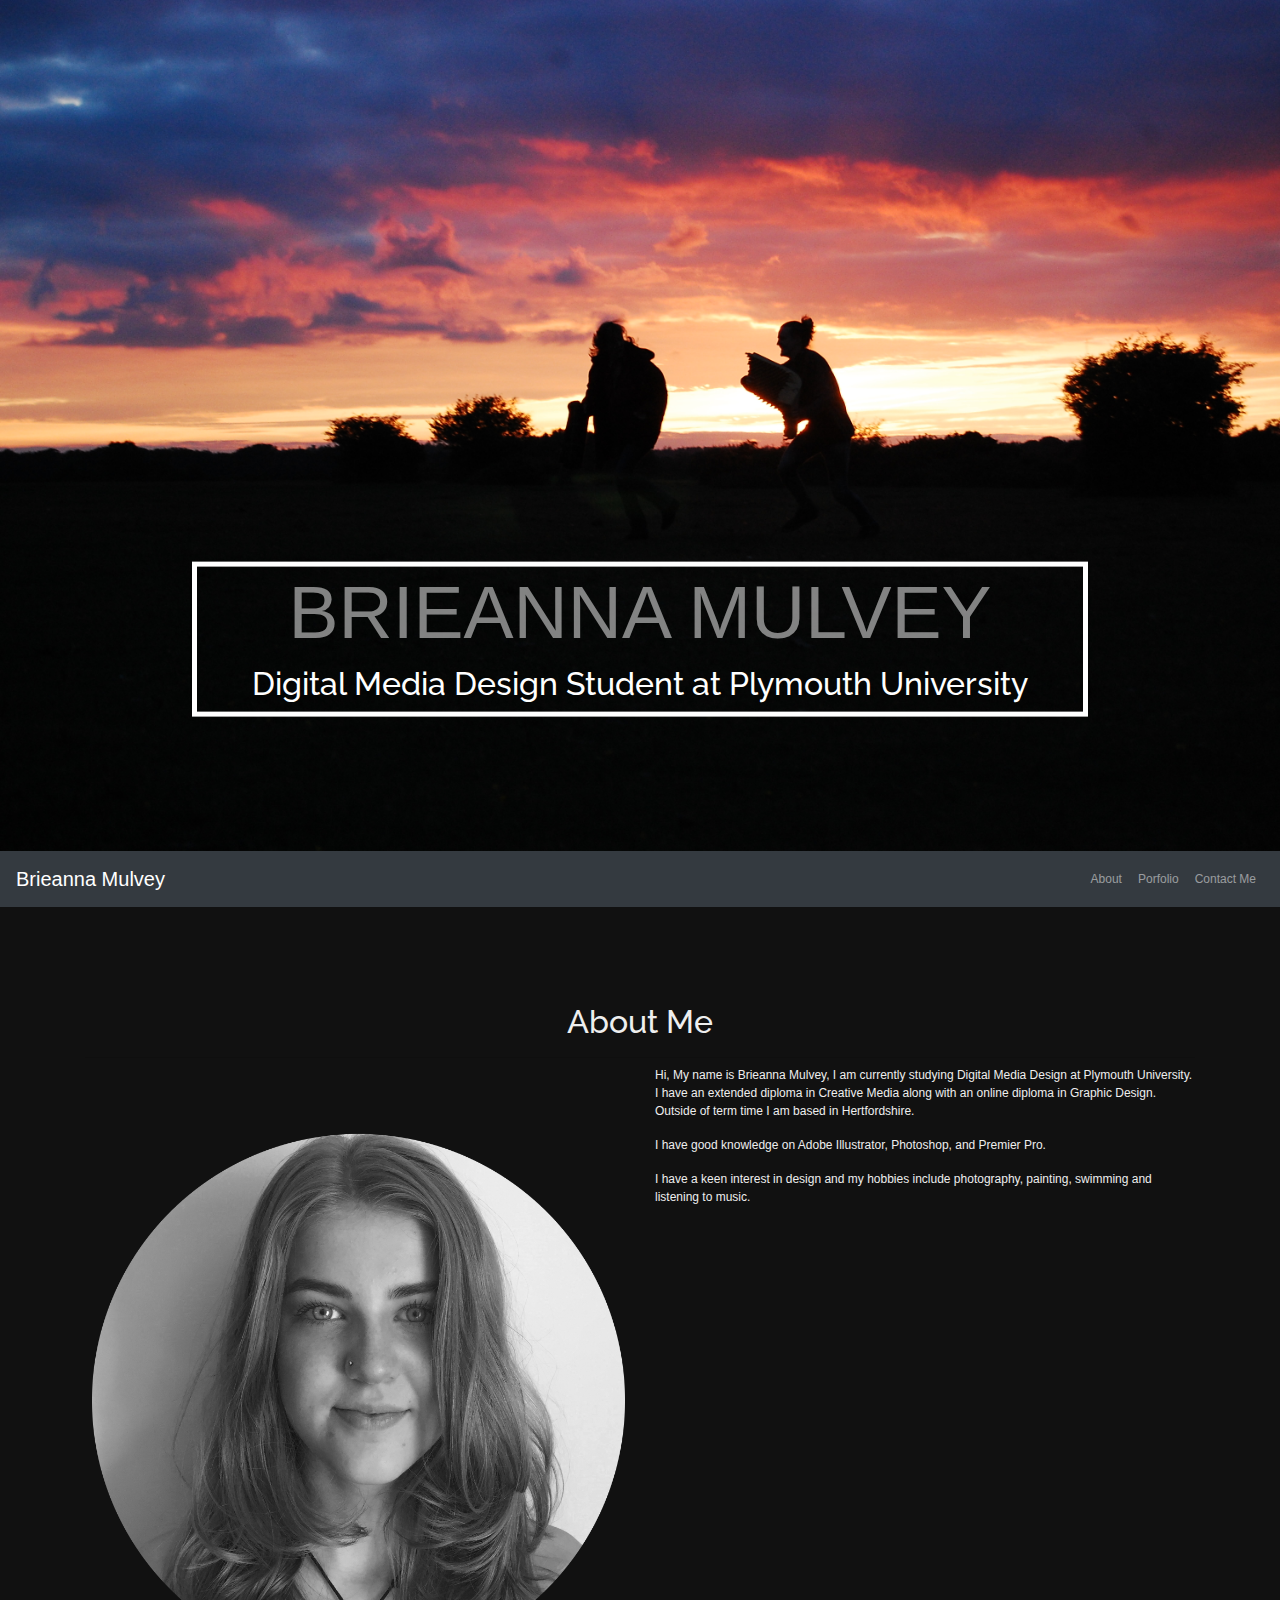
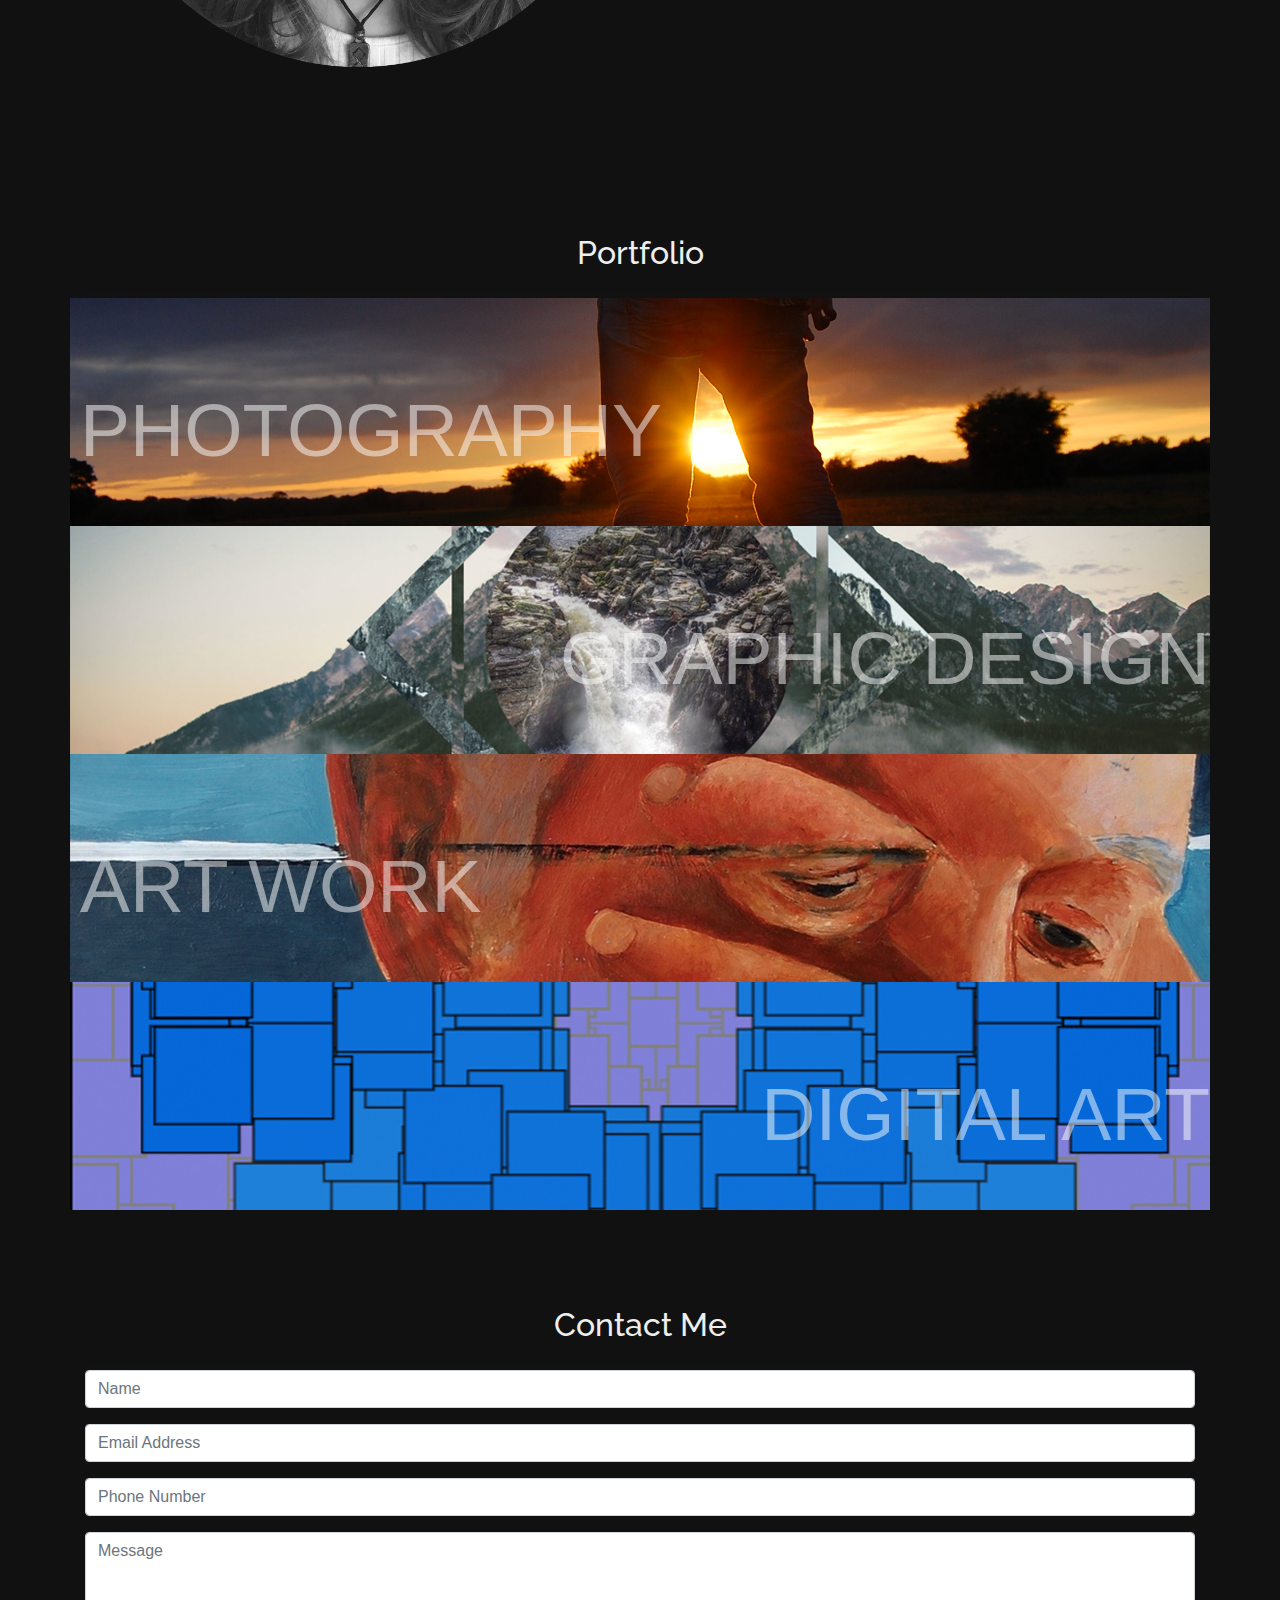
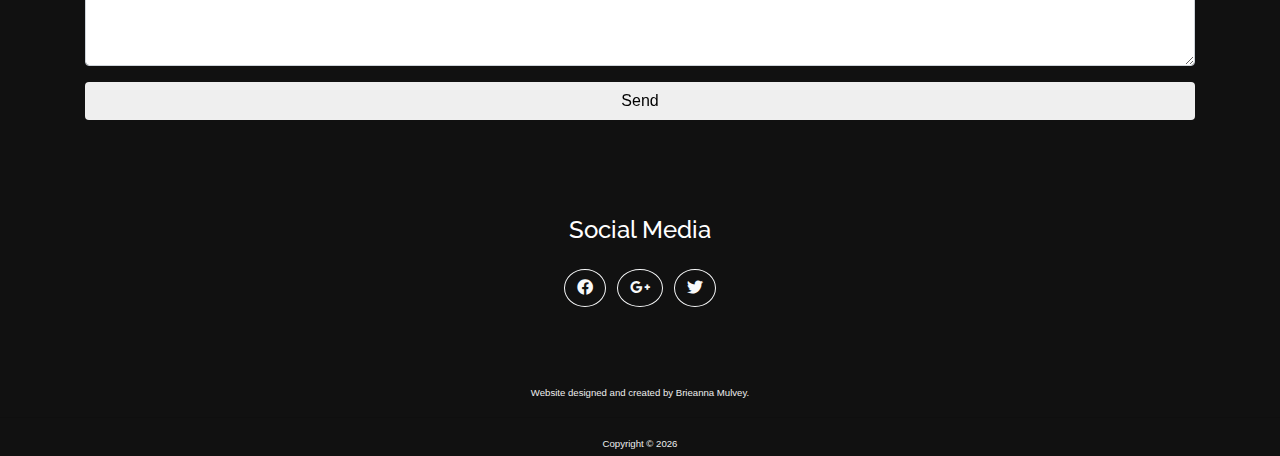
<file: index.html>
<!DOCTYPE html>
<html lang="en">
  <head>
    <meta charset="utf-8">
    <meta name="viewport" content="width=device-width, initial-scale=1, shrink-to-fit=no">
    <title>Brieanna Mulvey - Portfolio</title>
    <link href="css/bootstrap.min.css" rel="stylesheet">
    <link href="https://fonts.googleapis.com/css?family=Anton|Raleway" rel="stylesheet">
    <link href="https://use.fontawesome.com/releases/v5.0.6/css/all.css" rel="stylesheet">
    <link rel="stylesheet" href="css/hover-min.css">
    <link href="css/styles.css" rel="stylesheet">
  </head>
  <body id="pagetop">

    <header>
      <!-- left in for future proofing -->
      <div id="mainSlider" class="carousel slide" data-ride="carousel">
        <div class="carousel-inner">
          <div class="carousel-item active">
            <img class="w-100" src="assets/img general/banner.jpg">
            <div class="carousel-caption">
              <div class="titleCaption">
                <h1>BRIEANNA MULVEY</h1>
                <h2>Digital Media Design Student at Plymouth University</h2>
              </div>
            </div>
          </div>
          </div>
        </div>
      </div>
    </header>

    <nav class="navbar sticky-top navbar-expand-lg navbar-dark bg-dark">
      <a class="navbar-brand" href="#pagetop">Brieanna Mulvey</a>
      <button class="navbar-toggler navbar-toggler-right text-uppercase bg-primary text-white rounded" data-toggle="collapse" data-target="#mobileMenu">
        <i class="fas fa-bars"></i>
      </button>
      <div class="collapse navbar-collapse" id="mobileMenu">
        <ul class="navbar-nav ml-auto">
          <li class="nav-item">
            <a class="nav-link" href="#aboutMe">About</a>
          </li>
          <li class="nav-item">
            <a class="nav-link" href="#portfolio">Porfolio</a>
          </li>
          <li class="nav-item">
            <a  class="nav-link" href="#contactMe">Contact Me</a>
          </li>
        </ul>
      </div>
    </nav>

    <section id="aboutMe">
    <div class="mt-5 pt-5 pb-5">
    <div class="container">
      <h2 class="text-center">About Me</h2>
      <hr class="mb-2">
      <div class="row">
        <div class="col-sm-6">
            <img class="card-img-top" src="assets/img general/profile.png">
          </div>
        <div class="col-sm-6">
          <p>Hi, My name is Brieanna Mulvey, I am currently studying Digital Media Design at Plymouth University. I have an extended diploma in Creative Media along with an online diploma in Graphic Design. Outside of term time I am based in Hertfordshire.</p>
          <p>I have good knowledge on Adobe Illustrator, Photoshop, and Premier Pro.</p>
          <p>I have a keen interest in design and my hobbies include photography, painting, swimming and listening to music.</p>
        </div>
      </div>
      </div>

    <section id="portfolio">
      <div class="container">
        <h2  class="text-center mt-5">Portfolio</h2>
        <hr class="mb-2">
        <div class="row">
              <div class="w-100">
                <a href="photography.html">
                  <div id="photographySlider" class="carousel slide hvr-grow" data-ride="carousel" data-interval="500">
                    <div class="carousel-inner">
                      <div class="carousel-item active">
                          <img class="w-100" src="assets/portfolio sliders/image1.png">
                          <div class="carousel-caption carousel-caption-portfolio">
                            <h1> PHOTOGRAPHY </h1>
                          </div>
                        </div>
                       <div class="carousel-item">
                          <img class="w-100" src="assets/portfolio sliders/image2.png">
                          <div class="carousel-caption carousel-caption-portfolio">
                            <h1> PHOTOGRAPHY </h1>
                          </div>
                        </div>
                        <div class="carousel-item">
                           <img class="w-100" src="assets/portfolio sliders/image3.png">
                           <div class="carousel-caption carousel-caption-portfolio">
                             <h1> PHOTOGRAPHY </h1>
                           </div>
                         </div>
                         <div class="carousel-item">
                            <img class="w-100" src="assets/portfolio sliders/image4.png">
                            <div class="carousel-caption carousel-caption-portfolio">
                              <h1> PHOTOGRAPHY </h1>
                            </div>
                          </div>
                          <div class="carousel-item">
                           <img class="w-100" src="assets/portfolio sliders/image5.png">
                           <div class="carousel-caption carousel-caption-portfolio">
                             <h1> PHOTOGRAPHY </h1>
                           </div>
                      </div>
                    </div>
                  </div>
                </a>


                <a href="graphic design.html">
                  <div id="graphicDesignSlider" class="carousel slide hvr-grow" data-ride="carousel" data-interval="500">
                    <div class="carousel-inner">
                      <div class="carousel-item active">
                        <img class="w-100" src="assets/portfolio sliders/graphic1.png">
                        <div class="carousel-caption carousel-caption-portfolio-right">
                          <h1> GRAPHIC DESIGN </h1>
                        </div>
                      </div>
                      <div class="carousel-item">
                        <img class="w-100" src="assets/portfolio sliders/graphic2.png">
                        <div class="carousel-caption carousel-caption-portfolio-right">
                          <h1> GRAPHIC DESIGN </h1>
                        </div>
                      </div>
                      <div class="carousel-item">
                         <img class="w-100" src="assets/portfolio sliders/graphic3.png">
                        <div class="carousel-caption carousel-caption-portfolio-right">
                           <h1> GRAPHIC DESIGN </h1>
                        </div>
                      </div>
                      </div>
                    </div>
                  </a>

                <a href="art work.html">
                <div id="artWorkSlider" class="carousel slide hvr-grow" data-ride="carousel" data-interval="500">
                  <div class="carousel-inner">
                    <div class="carousel-item active">
                        <img class="w-100" src="assets/portfolio sliders/art1.png">
                        <div class="carousel-caption carousel-caption-portfolio">
                          <h1> ART WORK </h1>
                        </div>
                    </div>
                    <div class="carousel-item">
                        <img class="w-100" src="assets/portfolio sliders/art2.png">
                        <div class="carousel-caption carousel-caption-portfolio">
                          <h1> ART WORK </h1>
                        </div>
                    </div>
                    <div class="carousel-item">
                         <img class="w-100" src="assets/portfolio sliders/art3.png">
                        <div class="carousel-caption carousel-caption-portfolio">
                           <h1> ART WORK </h1>
                         </div>
                    </div>
                    <div class="carousel-item">
                         <img class="w-100" src="assets/portfolio sliders/art4.png">
                         <div class="carousel-caption carousel-caption-portfolio">
                            <h1> ART WORK </h1>
                          </div>
                    </div>
                    <div class="carousel-item">
                        <img class="w-100" src="assets/portfolio sliders/art5.png">
                        <div class="carousel-caption carousel-caption-portfolio">
                            <h1> ART WORK </h1>
                        </div>
                    </div>

                    </div>
                  </div>
                </a>

                  <a href="digital art.html">
                    <div id="digitalArtSlider" class="carousel slide hvr-grow" data-ride="carousel" data-interval="500">
                      <div class="carousel-inner">
                        <div class="carousel-item active">
                            <img class="w-100" src="assets/portfolio sliders/digital3.png">
                            <div class="carousel-caption carousel-caption-portfolio-right">
                              <h1> DIGITAL ART </h1>
                            </div>
                        </div>
                        <div class="carousel-item">
                           <img class="w-100" src="assets/portfolio sliders/digital2.png">
                           <div class="carousel-caption carousel-caption-portfolio-right">
                             <h1> DIGITAL ART </h1>
                           </div>
                         </div>
                        </div>
                      </div>
                    </a>
                </div>

                </div>
              </div>
              </div>
    </section>

  <section id="contactMe">
      <div class="container">
      <h2 class="text-center pt-5">Contact Me</h2>
      <hr class="mb-2">
        <form action="https://formspree.io/brieanna.mulvey@students.plymouth.ac.uk" method="POST">
          <div class="form-group">
            <input class="form-control" id="name" type="text" placeholder="Name" required="required">
          </div>
          <div class="form-group">
              <input class="form-control" id="email" type="email" placeholder="Email Address" required="required">
          </div>
          <div class="form-group">
              <input class="form-control" id="phone" type="tel" placeholder="Phone Number" required="required">
          </div>
          <div class="form-group">
              <textarea class="form-control" id="message" rows="5" placeholder="Message" required="required"></textarea>
          </div>
          <div class="form-group">
            <button class="btn btn-primay w-100 hvr-pulse-shrink" type="submit">Send</button>
          </div>
        </form>
      </div>
    </section>
    <footer class="text-center mt-5 pt-5 pb-5">
      <div class="container">
        <div class="text-align-center">
          <div class="md-4 mb-4 mg-lg-0">
            <h4 class="mb-4">Social Media</h4>
            <ul class="list-inline mb-0">
              <li class="list-inline-item">
                <a class="btn btn-outline-light btn-social text-center rounded-circle" target="_blank" href="http://www.facebook.com">
                  <i class="fab fa-facebook"></i>
                </a>
              </li>
              <li class="list-inline-item">
                <a class="btn btn-outline-light btn-social text-center rounded-circle" href="https://plus.google.com/discover">
                  <i class="fab fa-google-plus-g"></i>
                </a>
              </li>
              <li class="list-inline-item">
                <a class="btn btn-outline-light btn-social text-center rounded-circle" href="https://twitter.com/">
                  <i class="fab fa-twitter"></i>
                </a>
              </li>
            </ul>
          </div>
      </div>
    </div>
    </footer>

    <div class="text-center pt-1 pb-1">
      <small> Website designed and created by Brieanna Mulvey.</small>
      <hr>
      <small>Copyright &copy; <span id="autoDate"></span></small>
    </div>

<script src="js/jquery.min.js"></script>
<script src="js/bootstrap.bundle.min.js"></script>
<script src="js/script.js"></script>
</body>
</html>
</file>
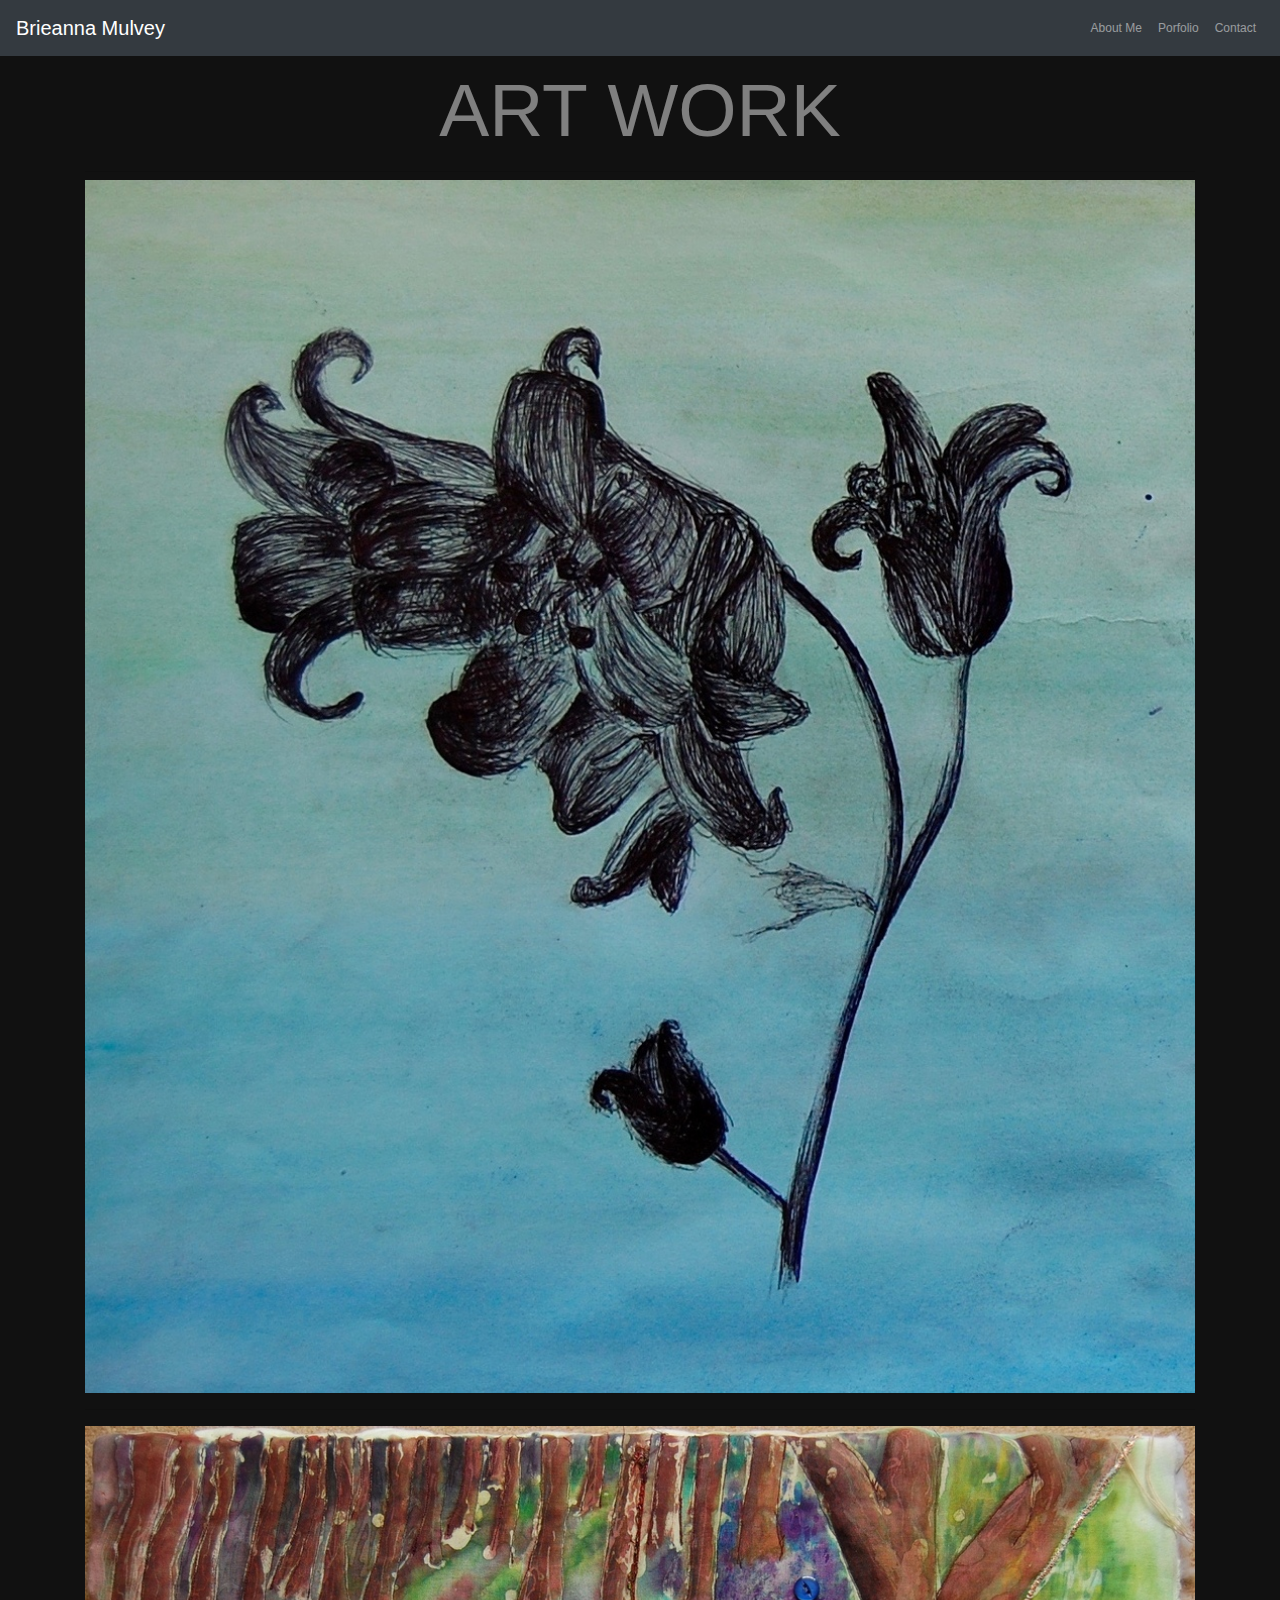
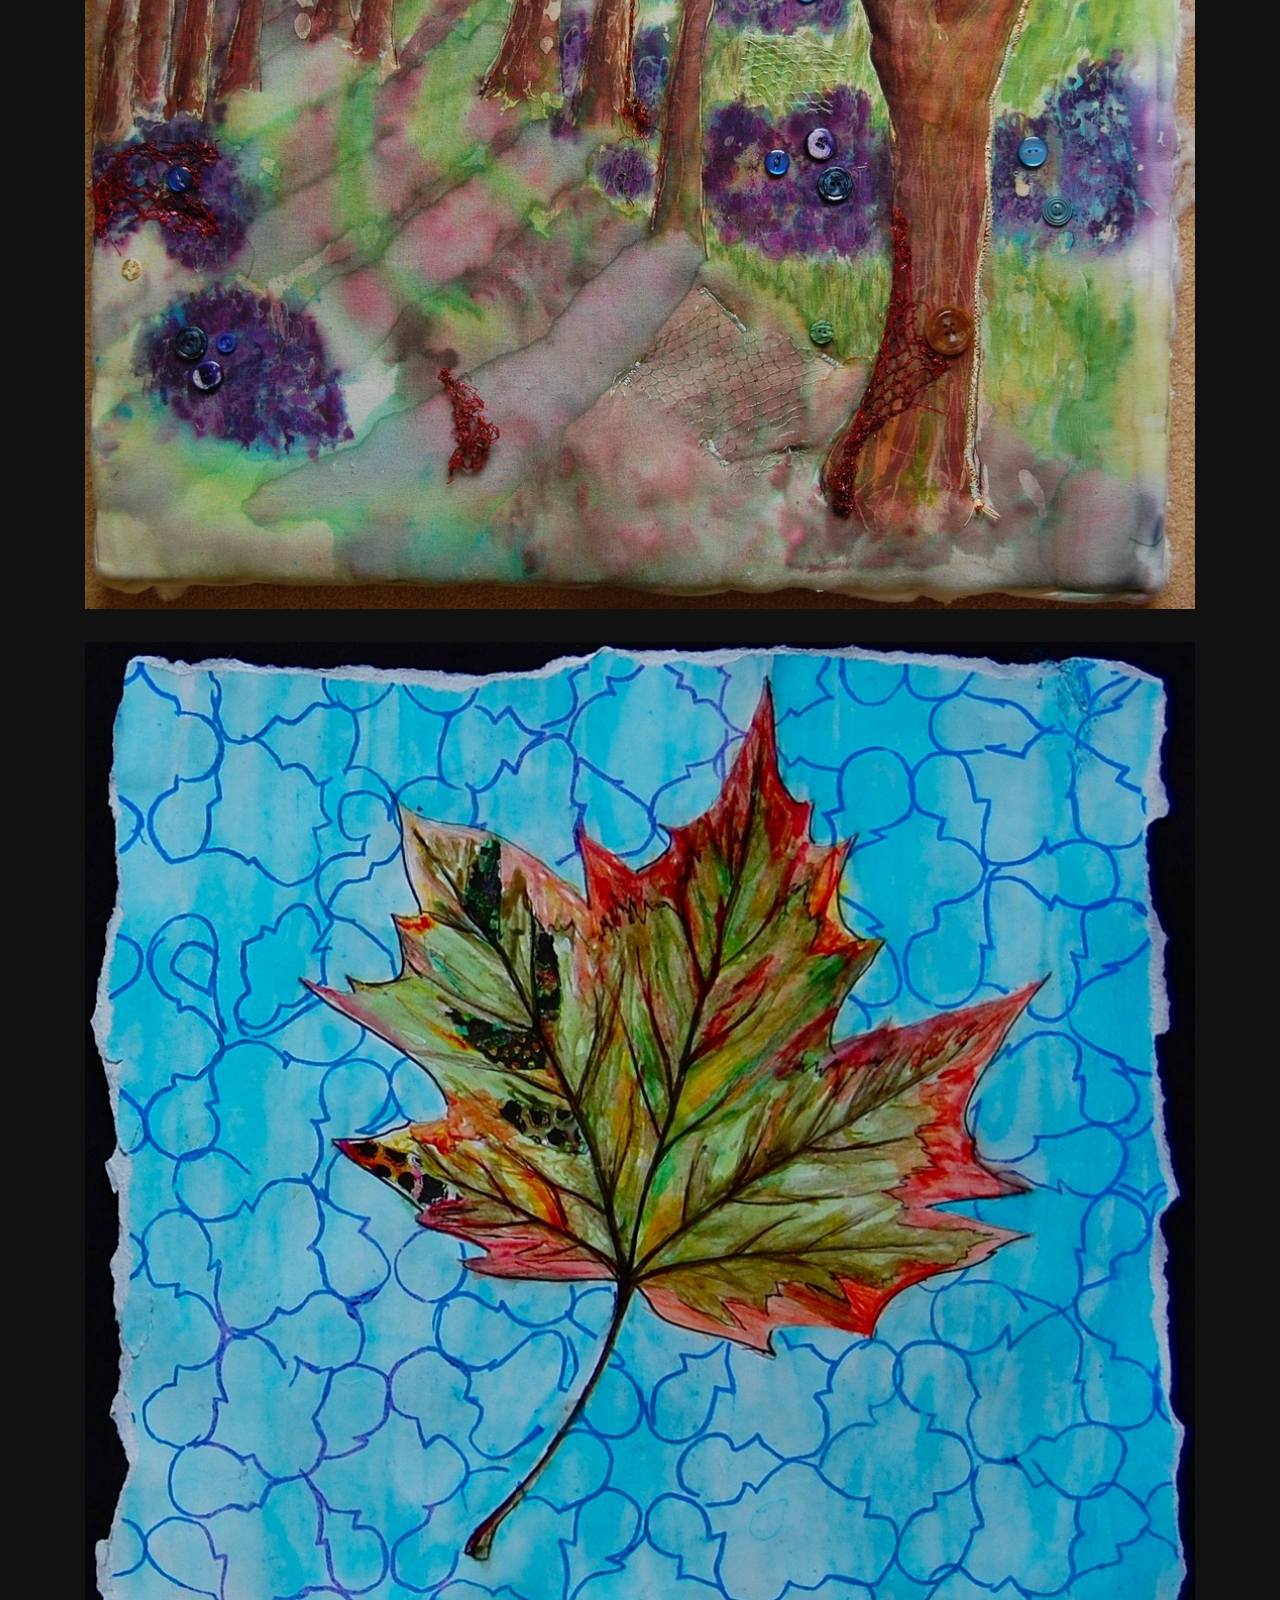
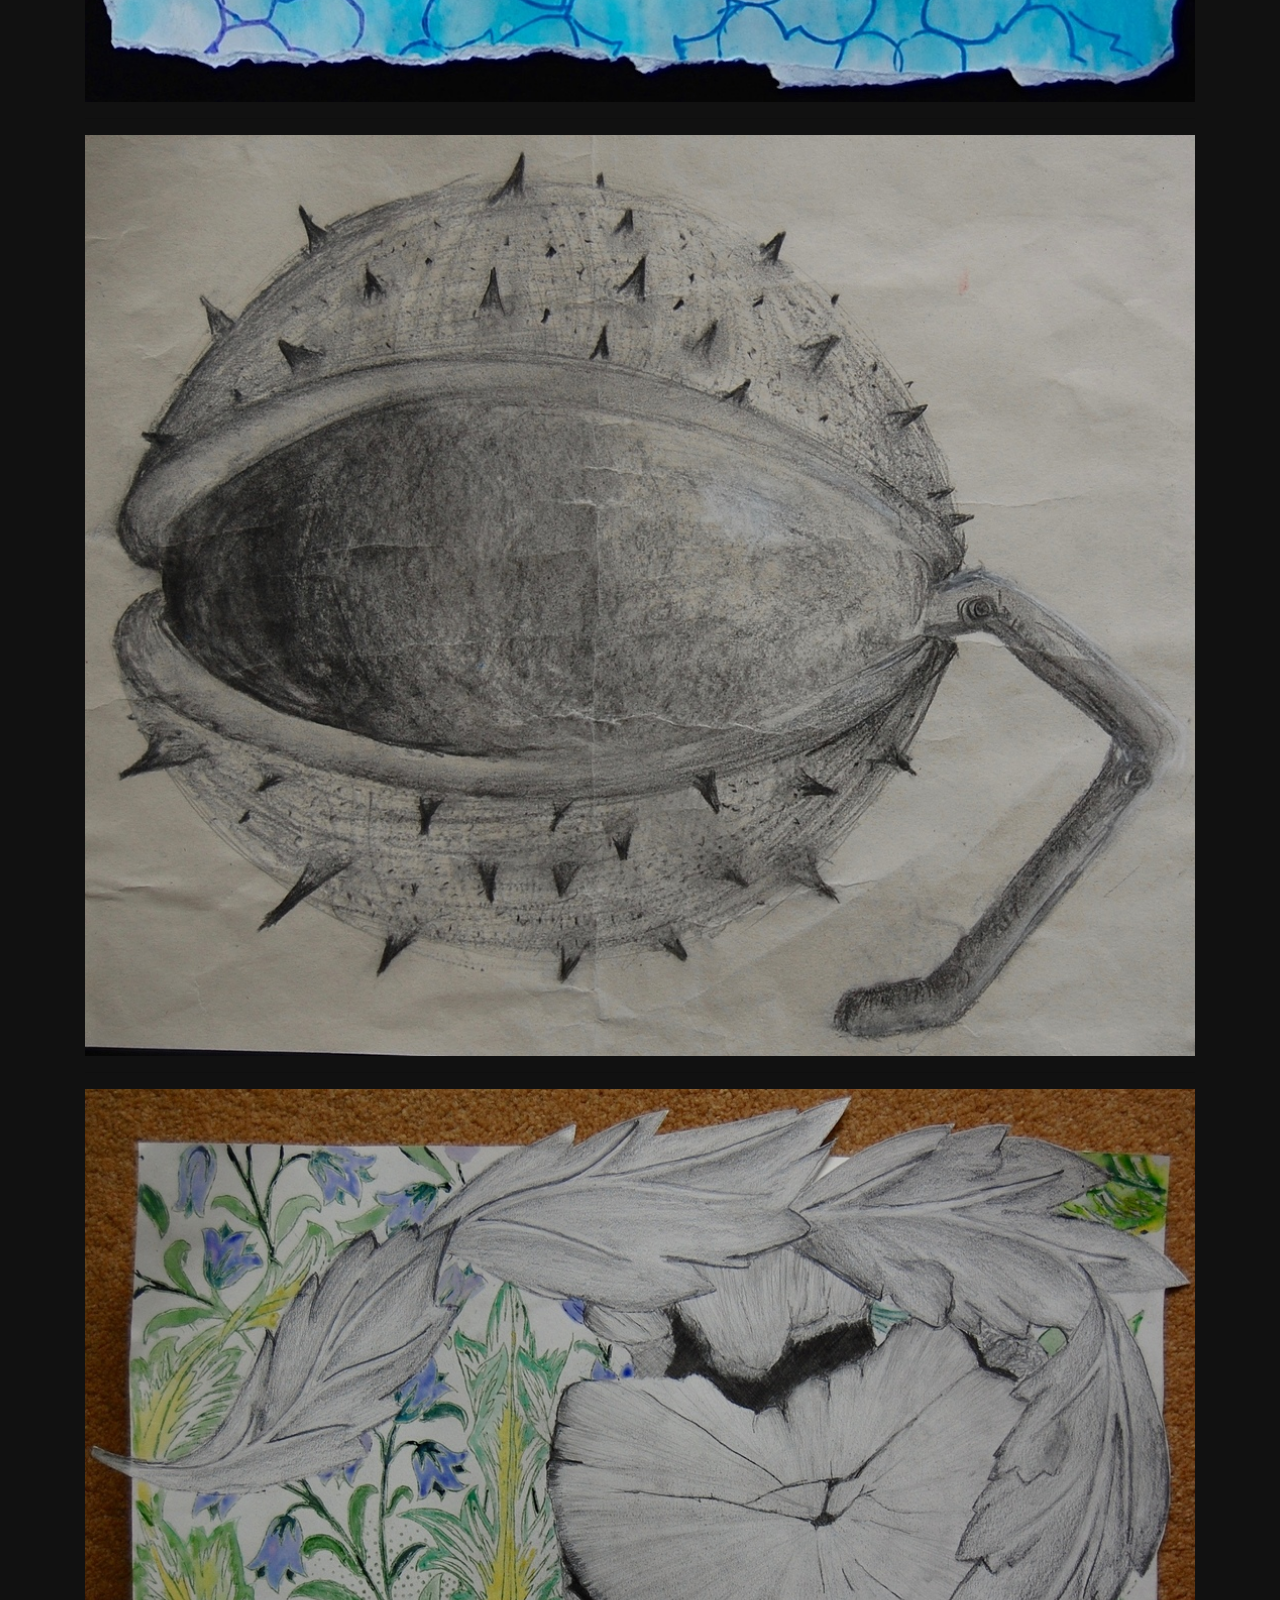
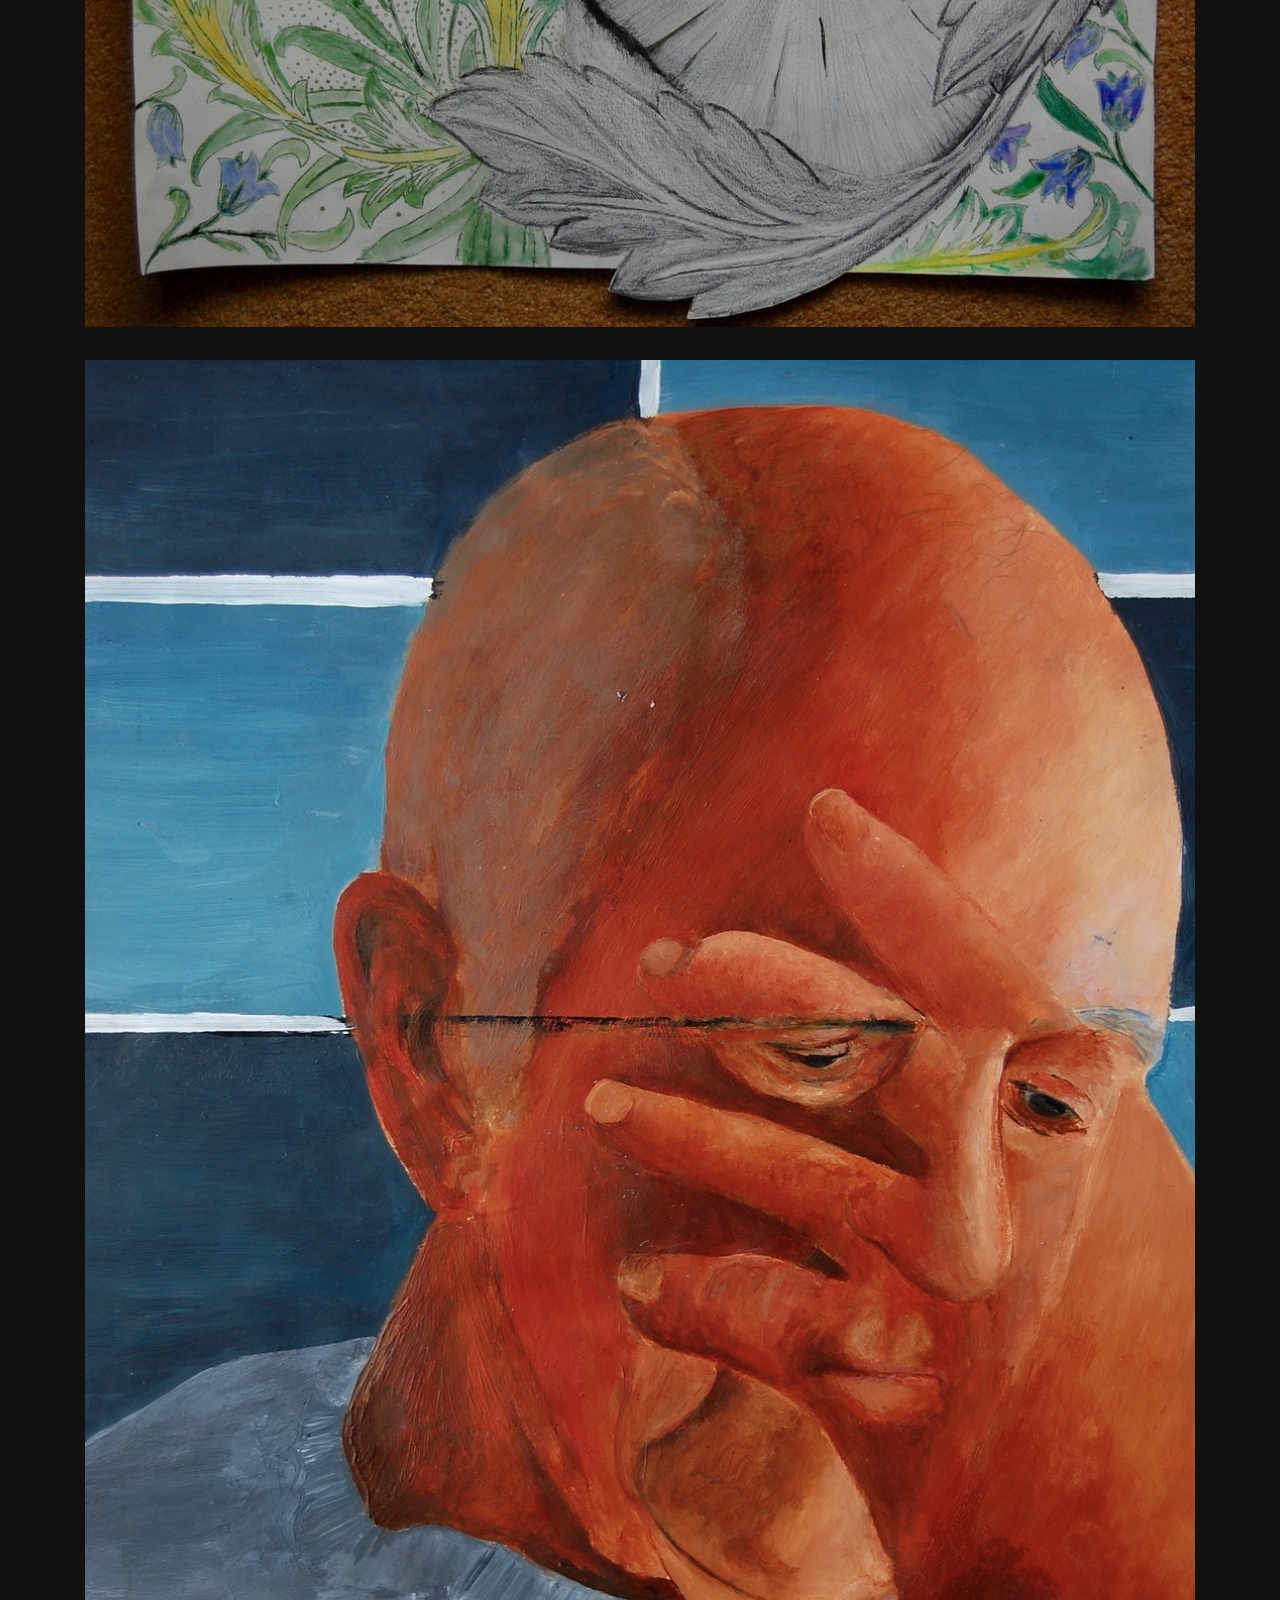
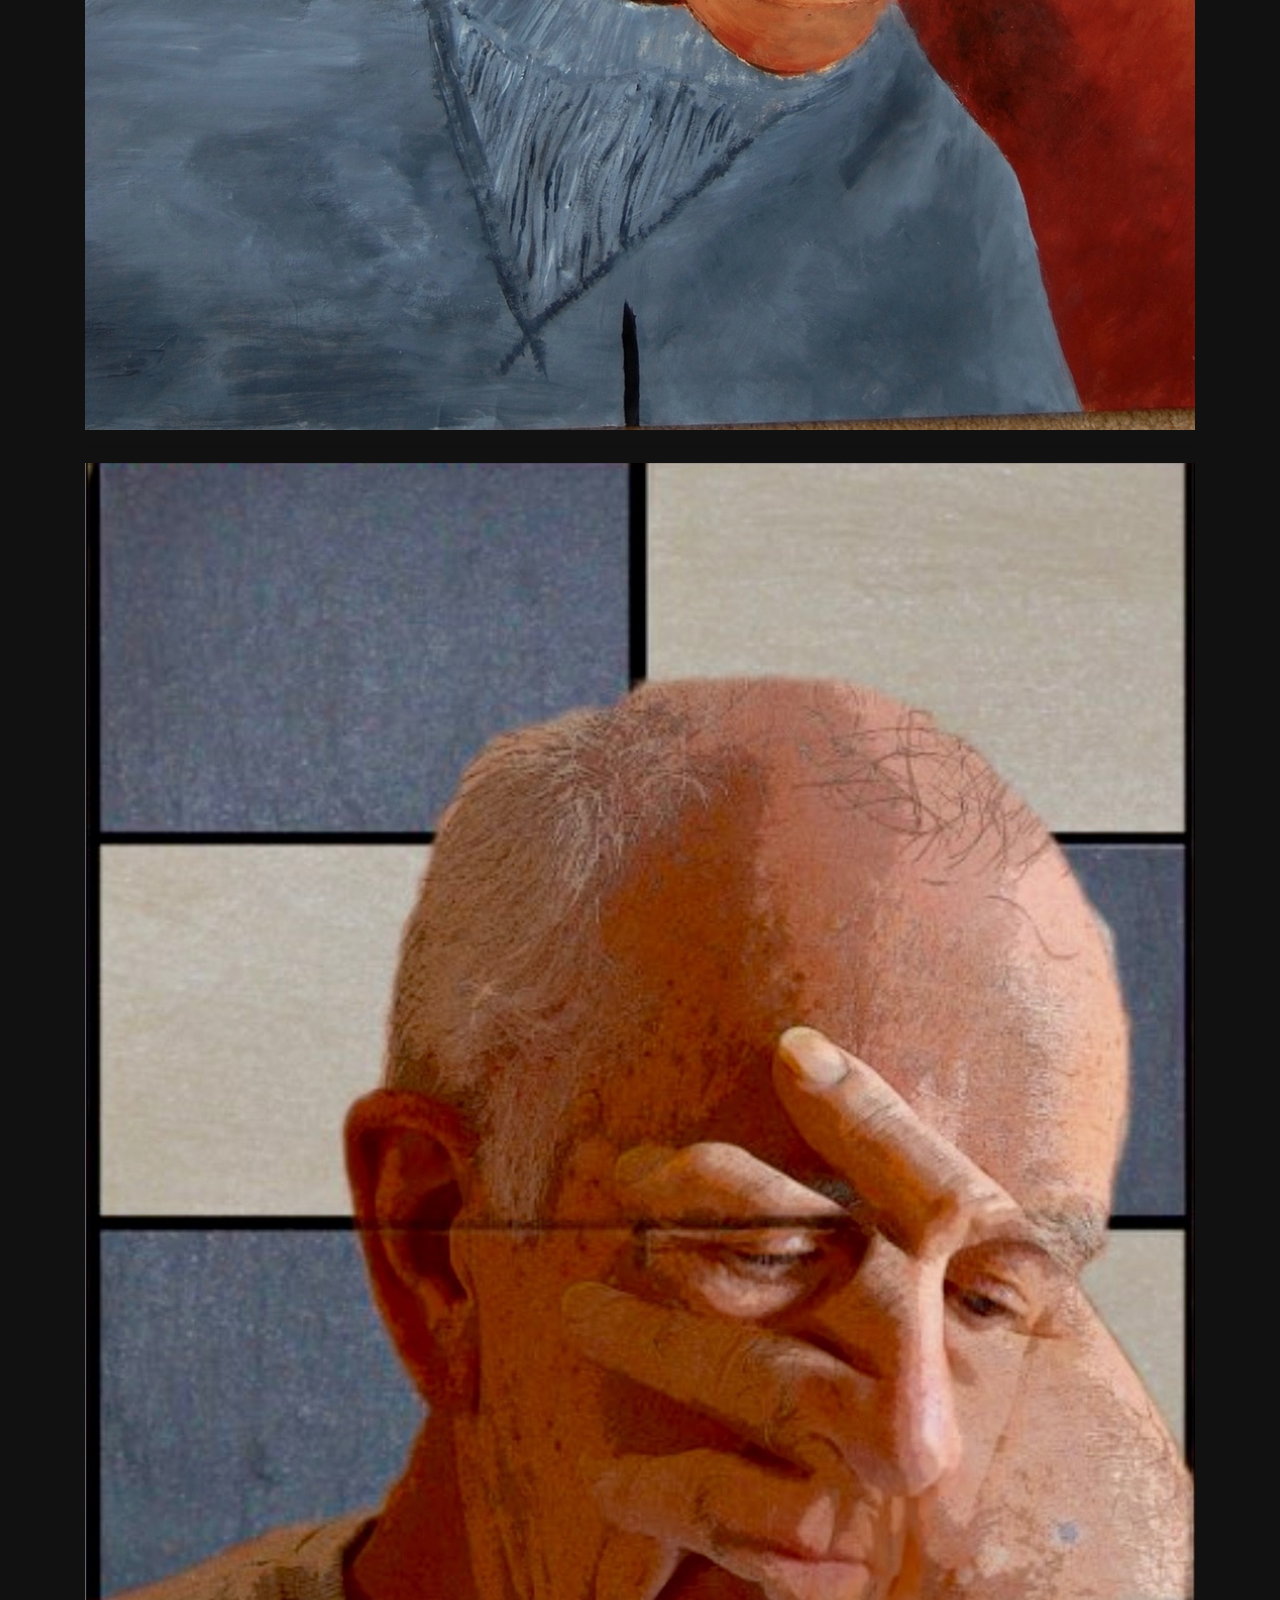
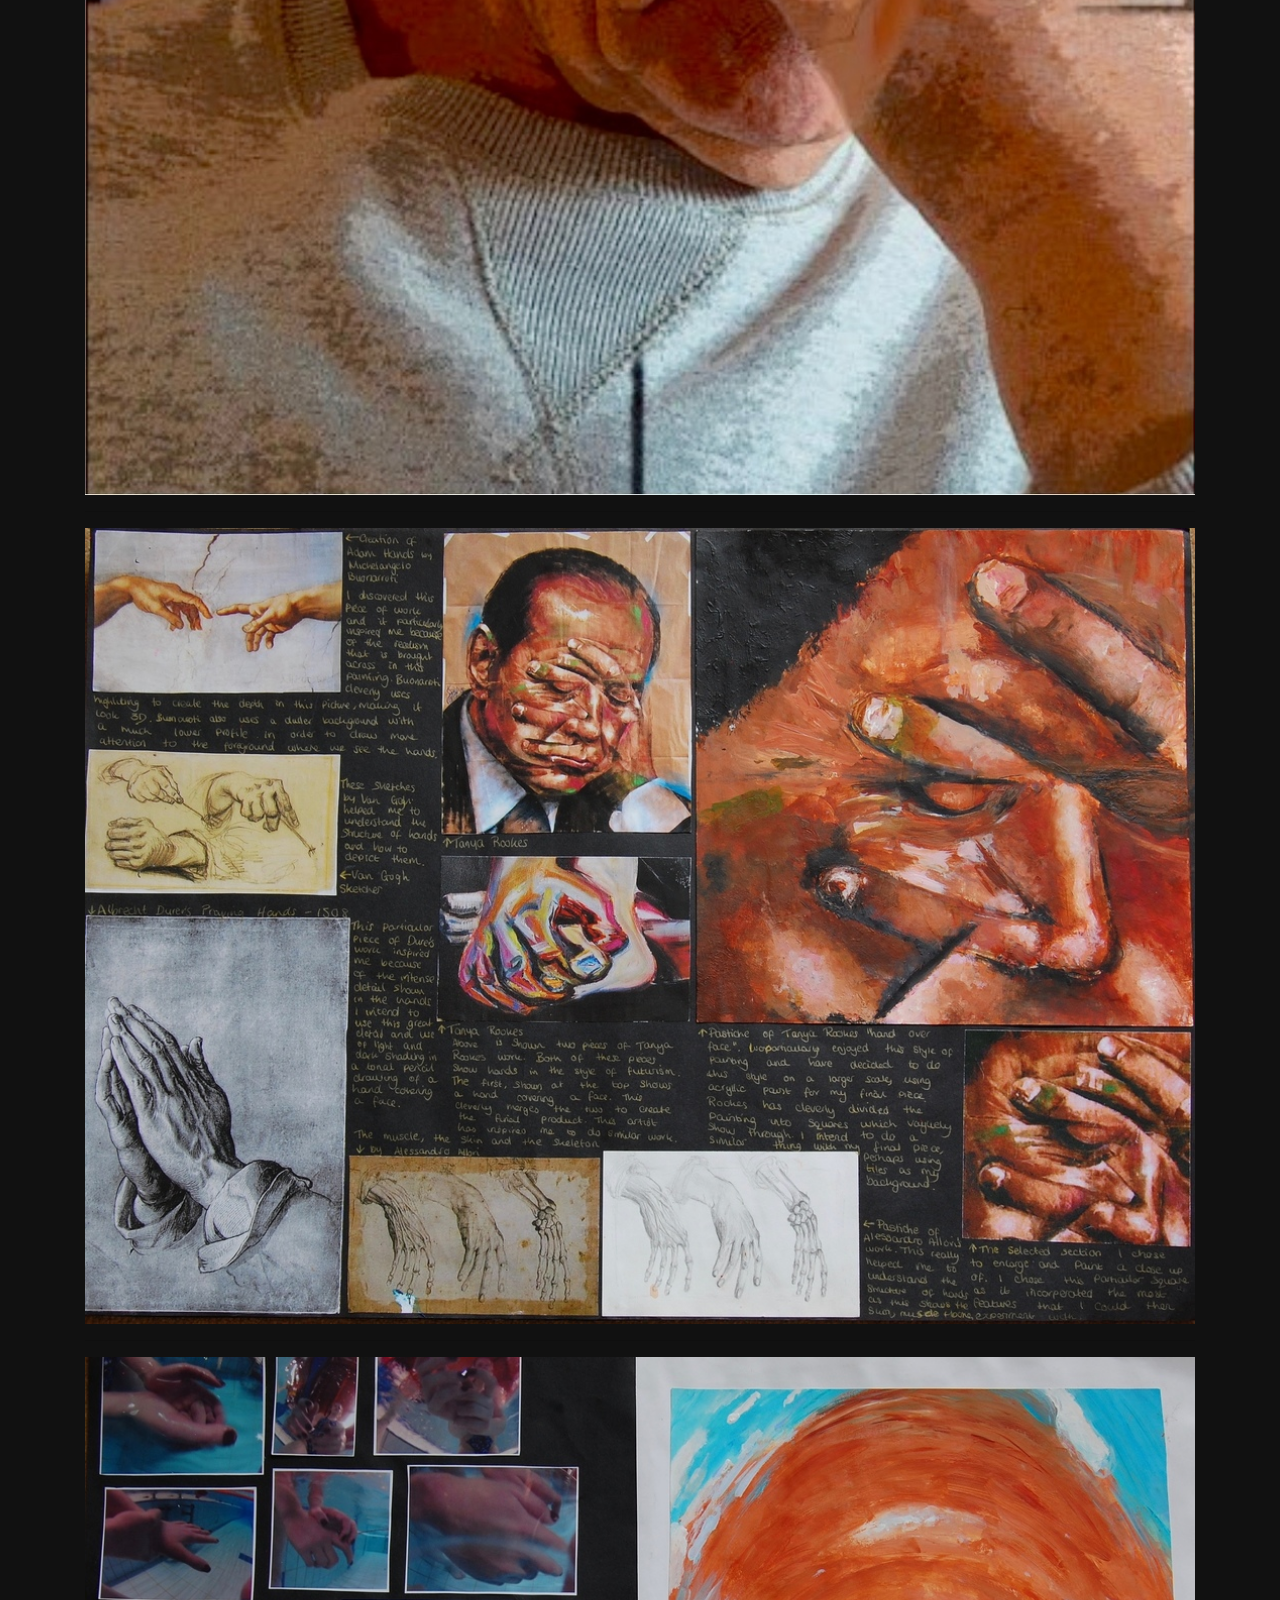
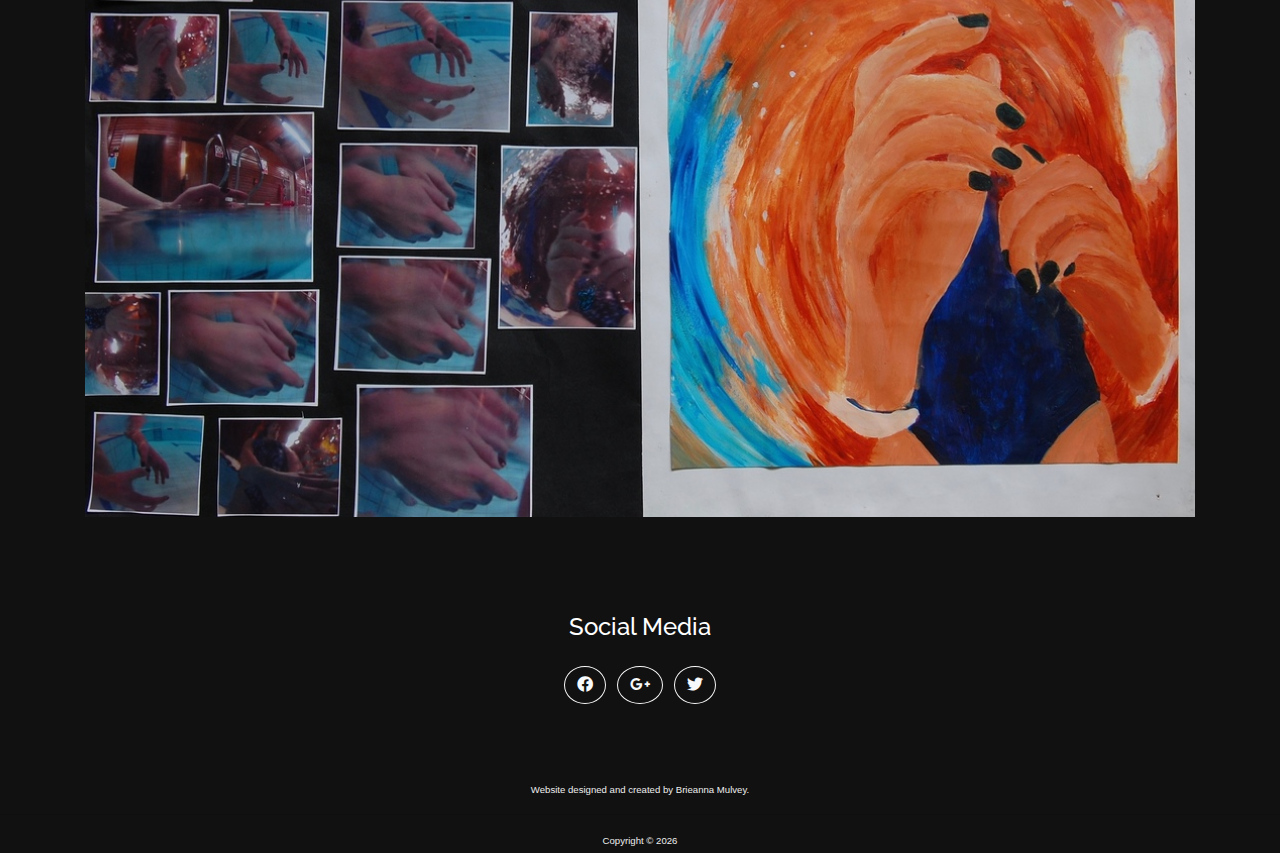
<file: art work.html>
<!DOCTYPE html>
<html lang="en">
  <head>
    <meta charset="utf-8">
    <meta name="viewport" content="width=device-width, initial-scale=1, shrink-to-fit=no">
    <title>Brieanna Mulvey - Art Work</title>
    <link href="css/bootstrap.min.css" rel="stylesheet">
    <link href="https://fonts.googleapis.com/css?family=Anton|Raleway" rel="stylesheet">
    <link href="https://use.fontawesome.com/releases/v5.0.6/css/all.css" rel="stylesheet">
    <link href="css/styles.css" rel="stylesheet">
  </head>


  <body id="pagetop">

    <header>
      <hr class="mb-5">
  <h1  class="text-center mt-5">ART WORK</h1>
    </header>


    <nav class="navbar fixed-top navbar-expand-lg navbar-dark bg-dark">
      <a class="navbar-brand" href="index.html#pagetop">Brieanna Mulvey</a>
      <button class="navbar-toggler navbar-toggler-right text-uppercase bg-primary text-white rounded" data-toggle="collapse" data-target="#mobileMenu">
        <i class="fas fa-bars"></i>
      </button>
      <div class="collapse navbar-collapse" id="mobileMenu">
        <ul class="navbar-nav ml-auto">
          <li class="nav-item">
            <a class="nav-link" href="index.html#aboutMe">About Me</a>
          </li>
          <li class="nav-item">
            <a class="nav-link" href="index.html#portfolio">Porfolio</a>
          </li>
          <li class="nav-item">
            <a  class="nav-link" href="index.html#contactMe">Contact</a>
          </li>
        </ul>
      </div>
    </nav>

    <section>
      <div class="container">
    <hr class="mb-2">
    <img class="w-100" src="assets/PORTFOLIO/art/bluebell.jpg">
    <hr>
    <img class="w-100" src="assets/PORTFOLIO/art/forest.jpg">
    <hr>
    <img class="w-100" src="assets/PORTFOLIO/art/leaf.jpg">
    <hr>
    <img class="w-100" src="assets/PORTFOLIO/art/conker.jpg">
    <hr>
    <img class="w-100" src="assets/PORTFOLIO/art/exam.jpg">
    <hr>
    <img class="w-100" src="assets/PORTFOLIO/art/final piece.jpg">
    <hr>
    <img class="w-100" src="assets/PORTFOLIO/art/final digital edit.jpg">
    <hr>
    <img class="w-100" src="assets/PORTFOLIO/art/pastiche.jpg">
    <hr>
    <img class="w-100" src="assets/PORTFOLIO/art/hands.jpg">
      </div>
    </section>

    <footer class="text-center mt-5 pt-5 pb-5">
      <div class="container">
        <div class="text-align-center">
          <div class="md-4 mb-4 mg-lg-0">
            <h4 class="mb-4">Social Media</h4>
            <ul class="list-inline mb-0">
              <li class="list-inline-item">
                <a class="btn btn-outline-light btn-social text-center rounded-circle" target="_blank" href="http://www.facebook.com">
                  <i class="fab fa-facebook"></i>
                </a>
              </li>
              <li class="list-inline-item">
                <a class="btn btn-outline-light btn-social text-center rounded-circle" href="https://plus.google.com/discover">
                  <i class="fab fa-google-plus-g"></i>
                </a>
              </li>
              <li class="list-inline-item">
                <a class="btn btn-outline-light btn-social text-center rounded-circle" href="https://twitter.com/">
                  <i class="fab fa-twitter"></i>
                </a>
              </li>
            </ul>
          </div>
      </div>
    </div>
    </footer>

    <div class="text-center pt-1 pb-1">
      <small> Website designed and created by Brieanna Mulvey.</small>
      <hr>
      <small>Copyright &copy; <span id="autoDate"></span></small>
    </div>

    <script src="js/jquery.min.js"></script>
    <script src="js/bootstrap.bundle.min.js"></script>
    <script src="js/script.js"></script>
    </body>
    </html>
</file>
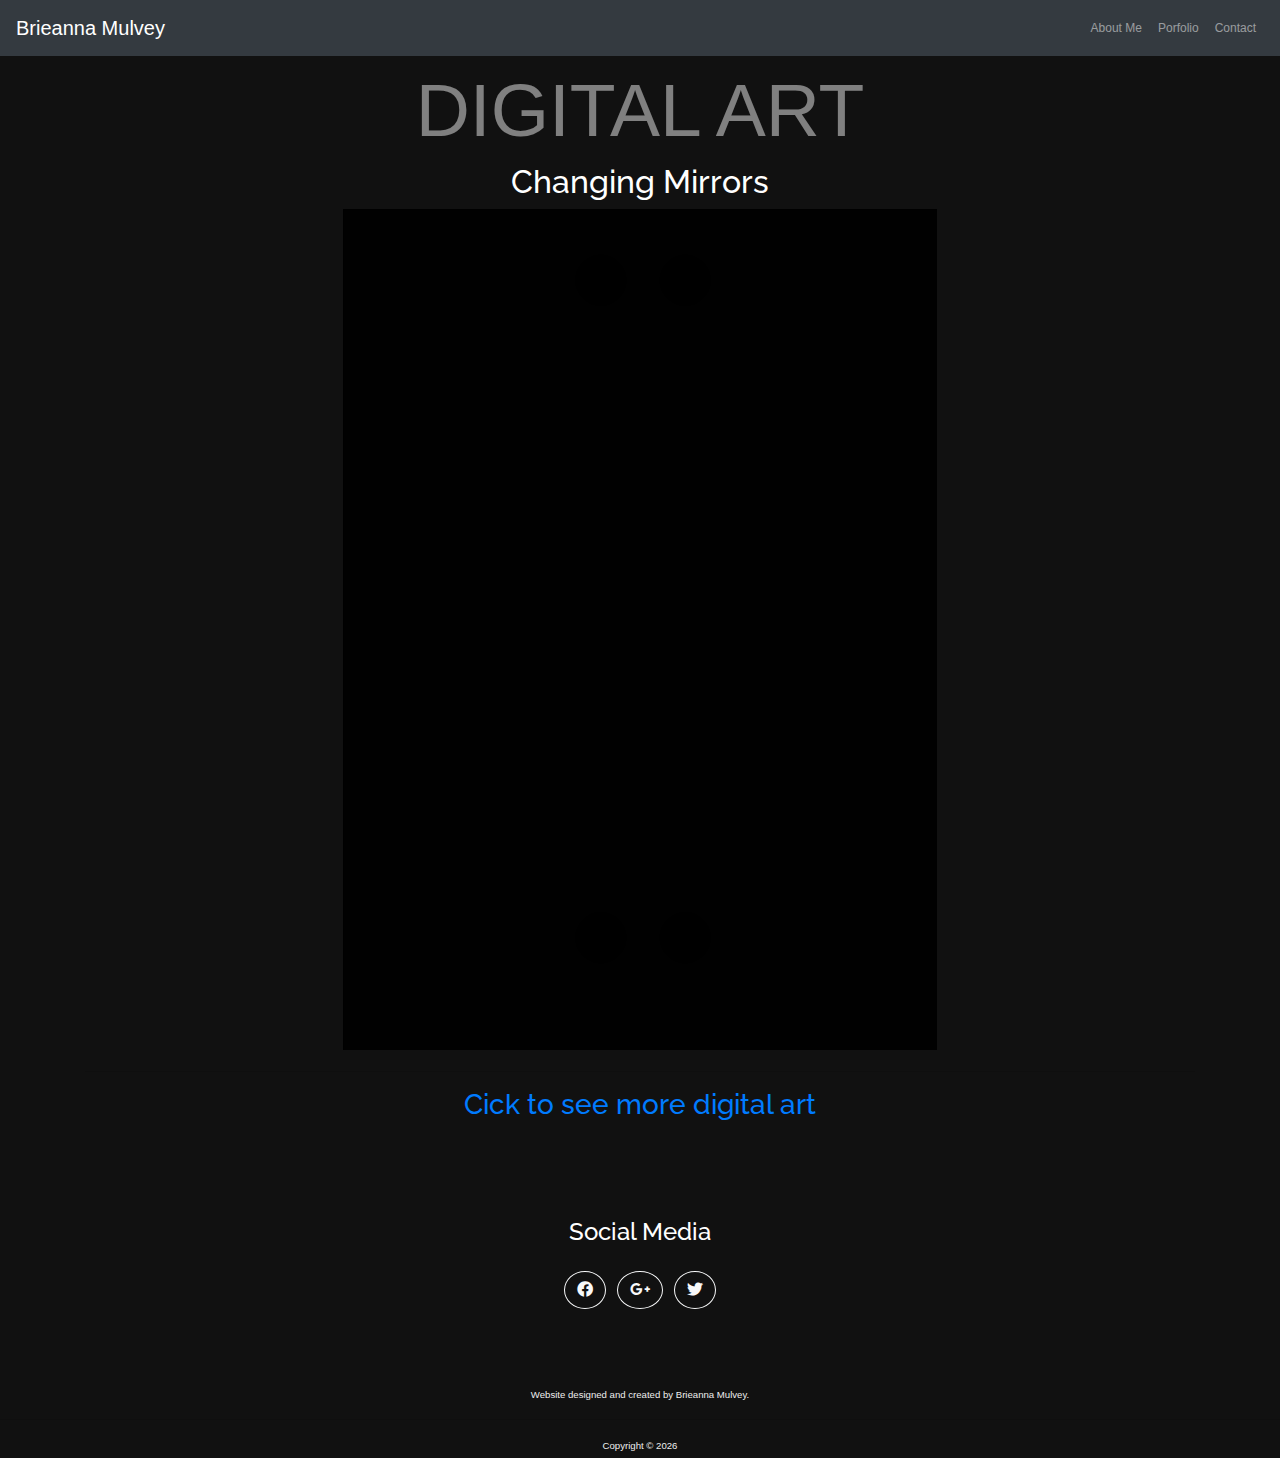
<file: digital art.html>
<!DOCTYPE html>
<html lang="en">
  <head>
    <meta charset="utf-8">
    <meta name="viewport" content="width=device-width, initial-scale=1, shrink-to-fit=no">
    <title>Brieanna Mulvey - Digital Art</title>
    <link href="css/bootstrap.min.css" rel="stylesheet">
    <link href="https://fonts.googleapis.com/css?family=Anton|Raleway" rel="stylesheet">
    <link href="https://use.fontawesome.com/releases/v5.0.6/css/all.css" rel="stylesheet">
    <link href="css/styles.css" rel="stylesheet">
  </head>


  <body id="pagetop">

    <header>
      <hr class="mb-5">
  <h1  class="text-center mt-5">DIGITAL ART</h1>
    </header>


    <nav class="navbar fixed-top navbar-expand-lg navbar-dark bg-dark">
      <a class="navbar-brand" href="index.html#pagetop">Brieanna Mulvey</a>
      <button class="navbar-toggler navbar-toggler-right text-uppercase bg-primary text-white rounded" data-toggle="collapse" data-target="#mobileMenu">
        <i class="fas fa-bars"></i>
      </button>
      <div class="collapse navbar-collapse" id="mobileMenu">
        <ul class="navbar-nav ml-auto">
          <li class="nav-item">
            <a class="nav-link" href="index.html#aboutMe">About Me</a>
          </li>
          <li class="nav-item">
            <a class="nav-link" href="index.html#portfolio">Porfolio</a>
          </li>
          <li class="nav-item">
            <a  class="nav-link" href="index.html#contactMe">Contact</a>
          </li>
        </ul>
      </div>
    </nav>


    <section id="photography images">
      <div class="container">
        <header id="title"><h2>Changing Mirrors</h2></header>
          <!--This is where the canvas is drawn using canvas.parent in my sketch.js file-->
        <div id="myContainer"> </div>
        <hr>
        <a href="digital art2.html">
          <h3 class="text-center"> Cick to see more digital art </h3>
        </a>
      </div>
    </section>


    <footer class="text-center mt-5 pt-5 pb-5">
      <div class="container">
        <div class="text-align-center">
          <div class="md-4 mb-4 mg-lg-0">
            <h4 class="mb-4">Social Media</h4>
            <ul class="list-inline mb-0">
              <li class="list-inline-item">
                <a class="btn btn-outline-light btn-social text-center rounded-circle" target="_blank" href="http://www.facebook.com">
                  <i class="fab fa-facebook"></i>
                </a>
              </li>
              <li class="list-inline-item">
                <a class="btn btn-outline-light btn-social text-center rounded-circle" href="https://plus.google.com/discover">
                  <i class="fab fa-google-plus-g"></i>
                </a>
              </li>
              <li class="list-inline-item">
                <a class="btn btn-outline-light btn-social text-center rounded-circle" href="https://twitter.com/">
                  <i class="fab fa-twitter"></i>
                </a>
              </li>
            </ul>
          </div>
      </div>
    </div>
    </footer>

    <div class="text-center pt-1 pb-1">
      <small> Website designed and created by Brieanna Mulvey.</small>
      <hr>
      <small>Copyright &copy; <span id="autoDate"></span></small>
    </div>

    <script src="js/jquery.min.js"></script>
    <script src="js/bootstrap.bundle.min.js"></script>
    <script src="js/p5.js"></script>
    <script src="js/p5.sound.js"></script>
    <script src="js/p5.dom.js"></script>
    <script src="js/script.js"></script>
    <script src="js/sketch.js"></script>
    <script src="js/sketch2.js"></script>
    </body>
    </html>
</file>
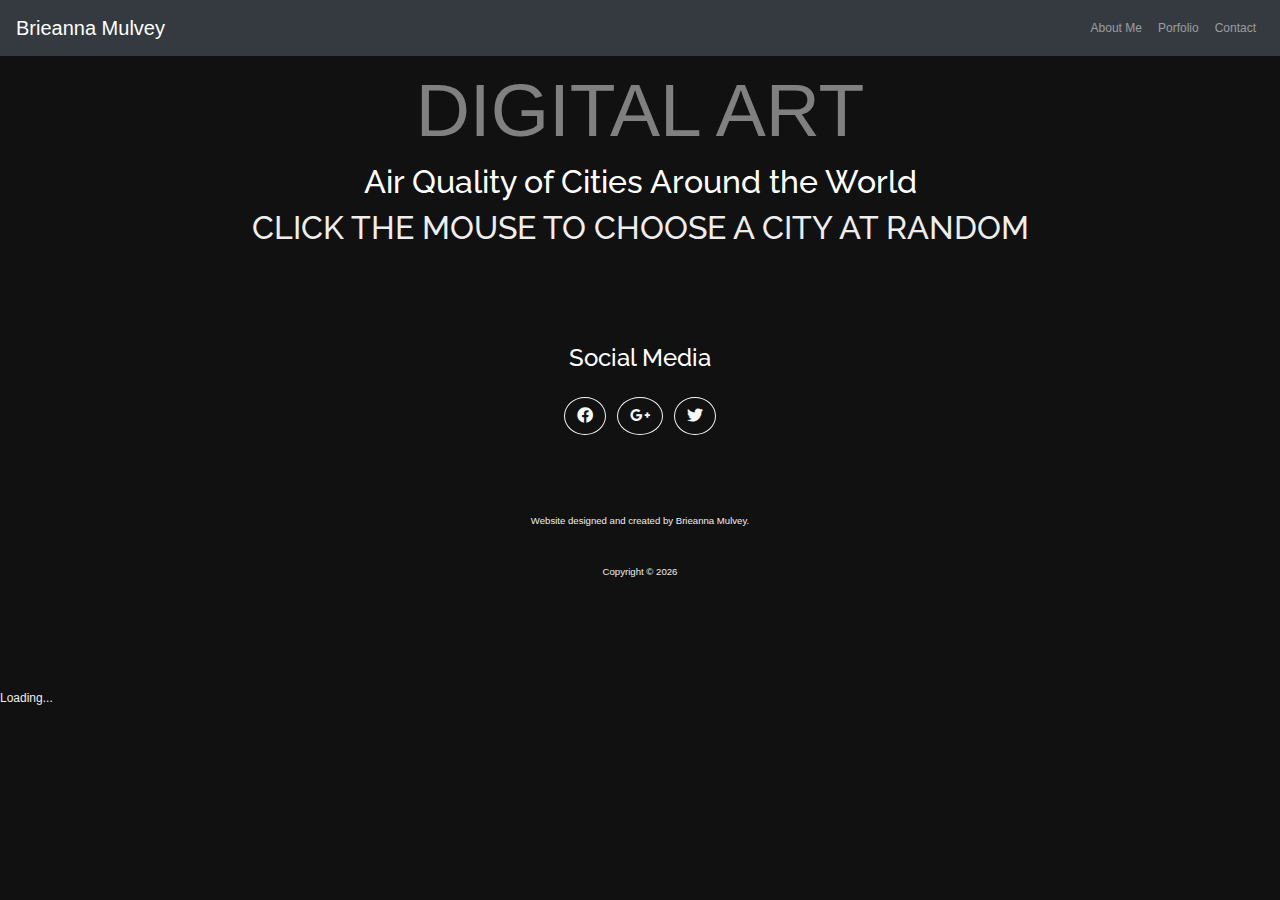
<file: digital art2.html>
<!DOCTYPE html>
<html lang="en">
  <head>
    <meta charset="utf-8">
    <meta name="viewport" content="width=device-width, initial-scale=1, shrink-to-fit=no">
    <title>Brieanna Mulvey - Digital Art</title>
    <link href="css/bootstrap.min.css" rel="stylesheet">
    <link href="https://fonts.googleapis.com/css?family=Anton|Raleway" rel="stylesheet">
    <link href="https://use.fontawesome.com/releases/v5.0.6/css/all.css" rel="stylesheet">
    <link href="css/styles.css" rel="stylesheet">
  </head>


  <body id="pagetop">

    <header>
      <hr class="mb-5">
  <h1  class="text-center mt-5">DIGITAL ART</h1>
    </header>


    <nav class="navbar fixed-top navbar-expand-lg navbar-dark bg-dark">
      <a class="navbar-brand" href="index.html#pagetop">Brieanna Mulvey</a>
      <button class="navbar-toggler navbar-toggler-right text-uppercase bg-primary text-white rounded" data-toggle="collapse" data-target="#mobileMenu">
        <i class="fas fa-bars"></i>
      </button>
      <div class="collapse navbar-collapse" id="mobileMenu">
        <ul class="navbar-nav ml-auto">
          <li class="nav-item">
            <a class="nav-link" href="index.html#aboutMe">About Me</a>
          </li>
          <li class="nav-item">
            <a class="nav-link" href="index.html#portfolio">Porfolio</a>
          </li>
          <li class="nav-item">
            <a  class="nav-link" href="index.html#contactMe">Contact</a>
          </li>
        </ul>
      </div>
    </nav>


    <section id="photography images">
        <h1 class="text-center titleDigital"></h1>
        <header id="title"><h2>Air Quality of Cities Around the World</h2></header>
          <div id="myContainer2"></div>

        <h2 class="text-center">CLICK THE MOUSE TO CHOOSE A CITY AT RANDOM</h2>
    </section>


    <footer class="text-center mt-5 pt-5 pb-5">
      <div class="container">
        <div class="text-align-center">
          <div class="md-4 mb-4 mg-lg-0">
            <h4 class="mb-4">Social Media</h4>
            <ul class="list-inline mb-0">
              <li class="list-inline-item">
                <a class="btn btn-outline-light btn-social text-center rounded-circle" target="_blank" href="http://www.facebook.com">
                  <i class="fab fa-facebook"></i>
                </a>
              </li>
              <li class="list-inline-item">
                <a class="btn btn-outline-light btn-social text-center rounded-circle" href="https://plus.google.com/discover">
                  <i class="fab fa-google-plus-g"></i>
                </a>
              </li>
              <li class="list-inline-item">
                <a class="btn btn-outline-light btn-social text-center rounded-circle" href="https://twitter.com/">
                  <i class="fab fa-twitter"></i>
                </a>
              </li>
            </ul>
          </div>
      </div>
    </div>
    </footer>

    <div class="text-center pt-1 pb-1">
      <small> Website designed and created by Brieanna Mulvey.</small>
      <hr>
      <small>Copyright &copy; <span id="autoDate"></span></small>
    </div>

    <script src="js/jquery.min.js"></script>
    <script src="js/bootstrap.bundle.min.js"></script>
    <script src="js/p5.js"></script>
    <script src="js/p5.sound.js"></script>
    <script src="js/p5.dom.js"></script>
    <script src="js/script.js"></script>

    <script src="js/sketch2.js"></script>
    </body>
    </html>
</file>
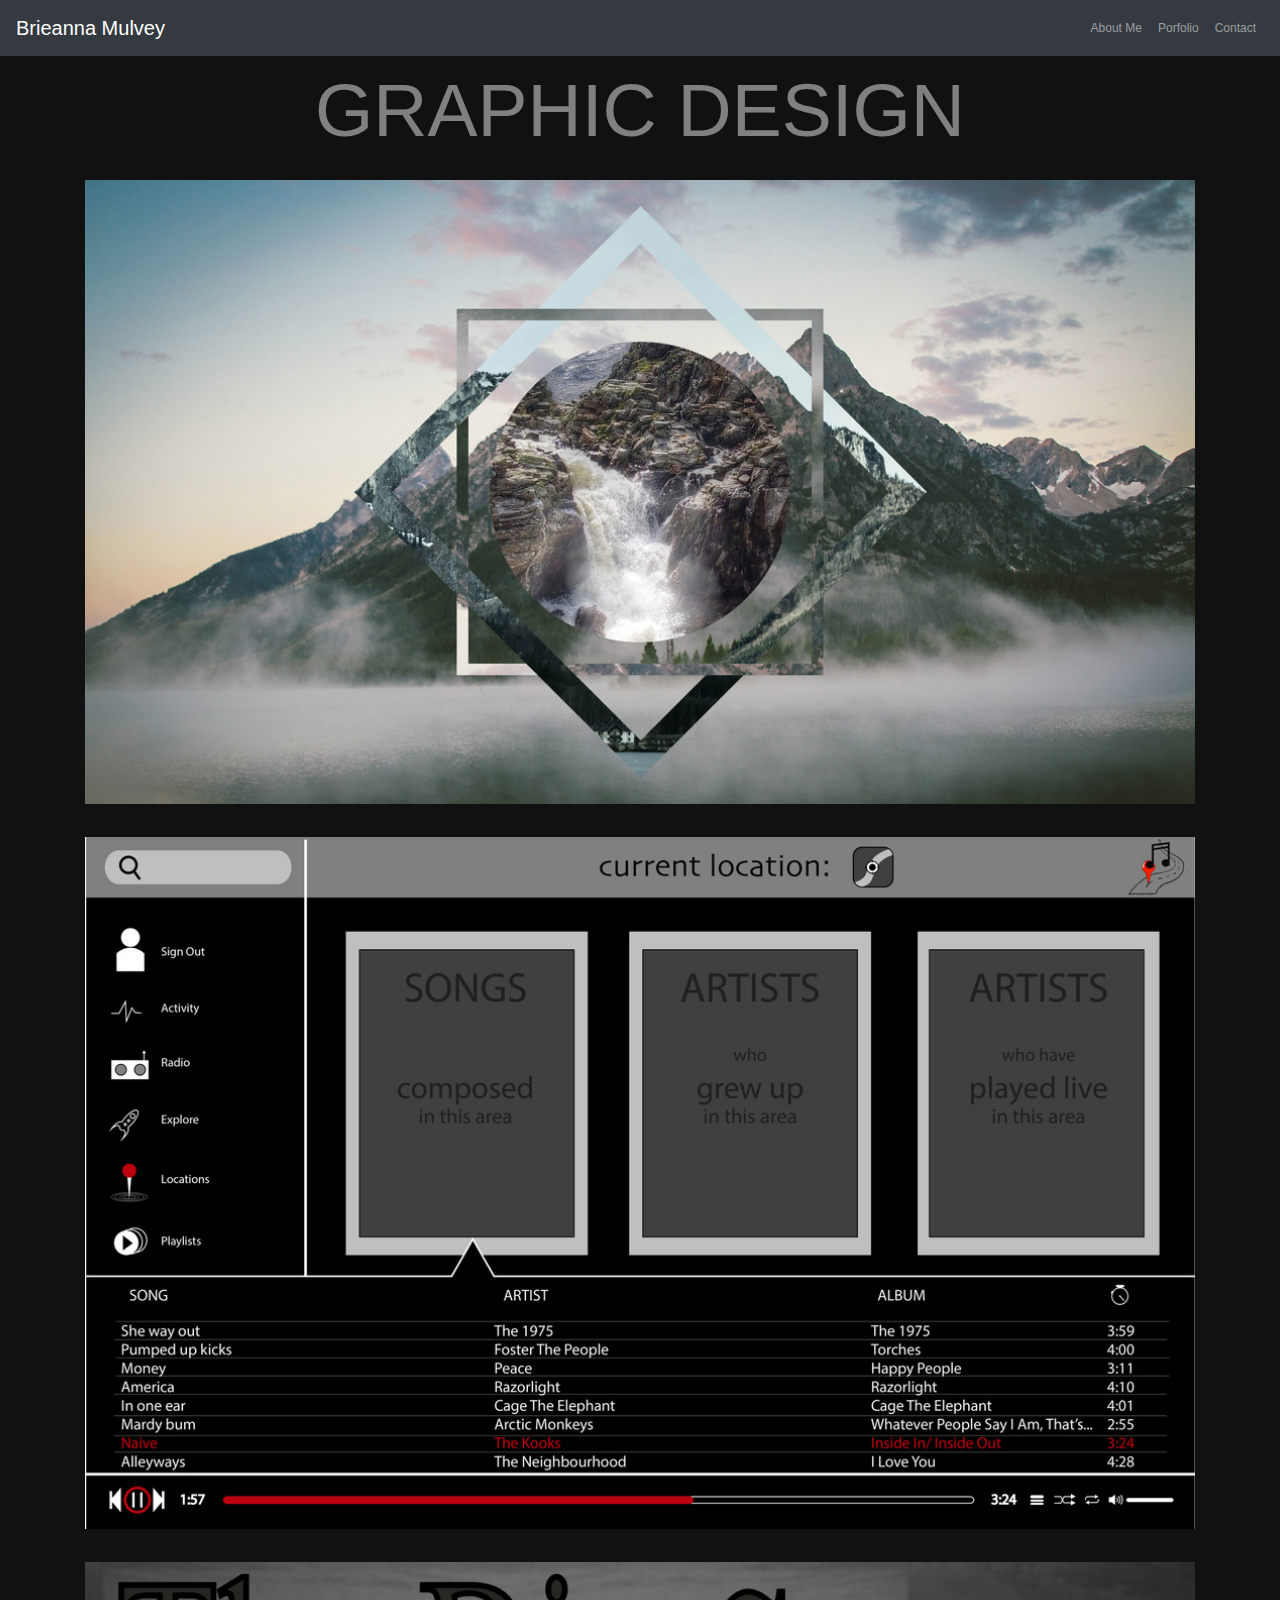
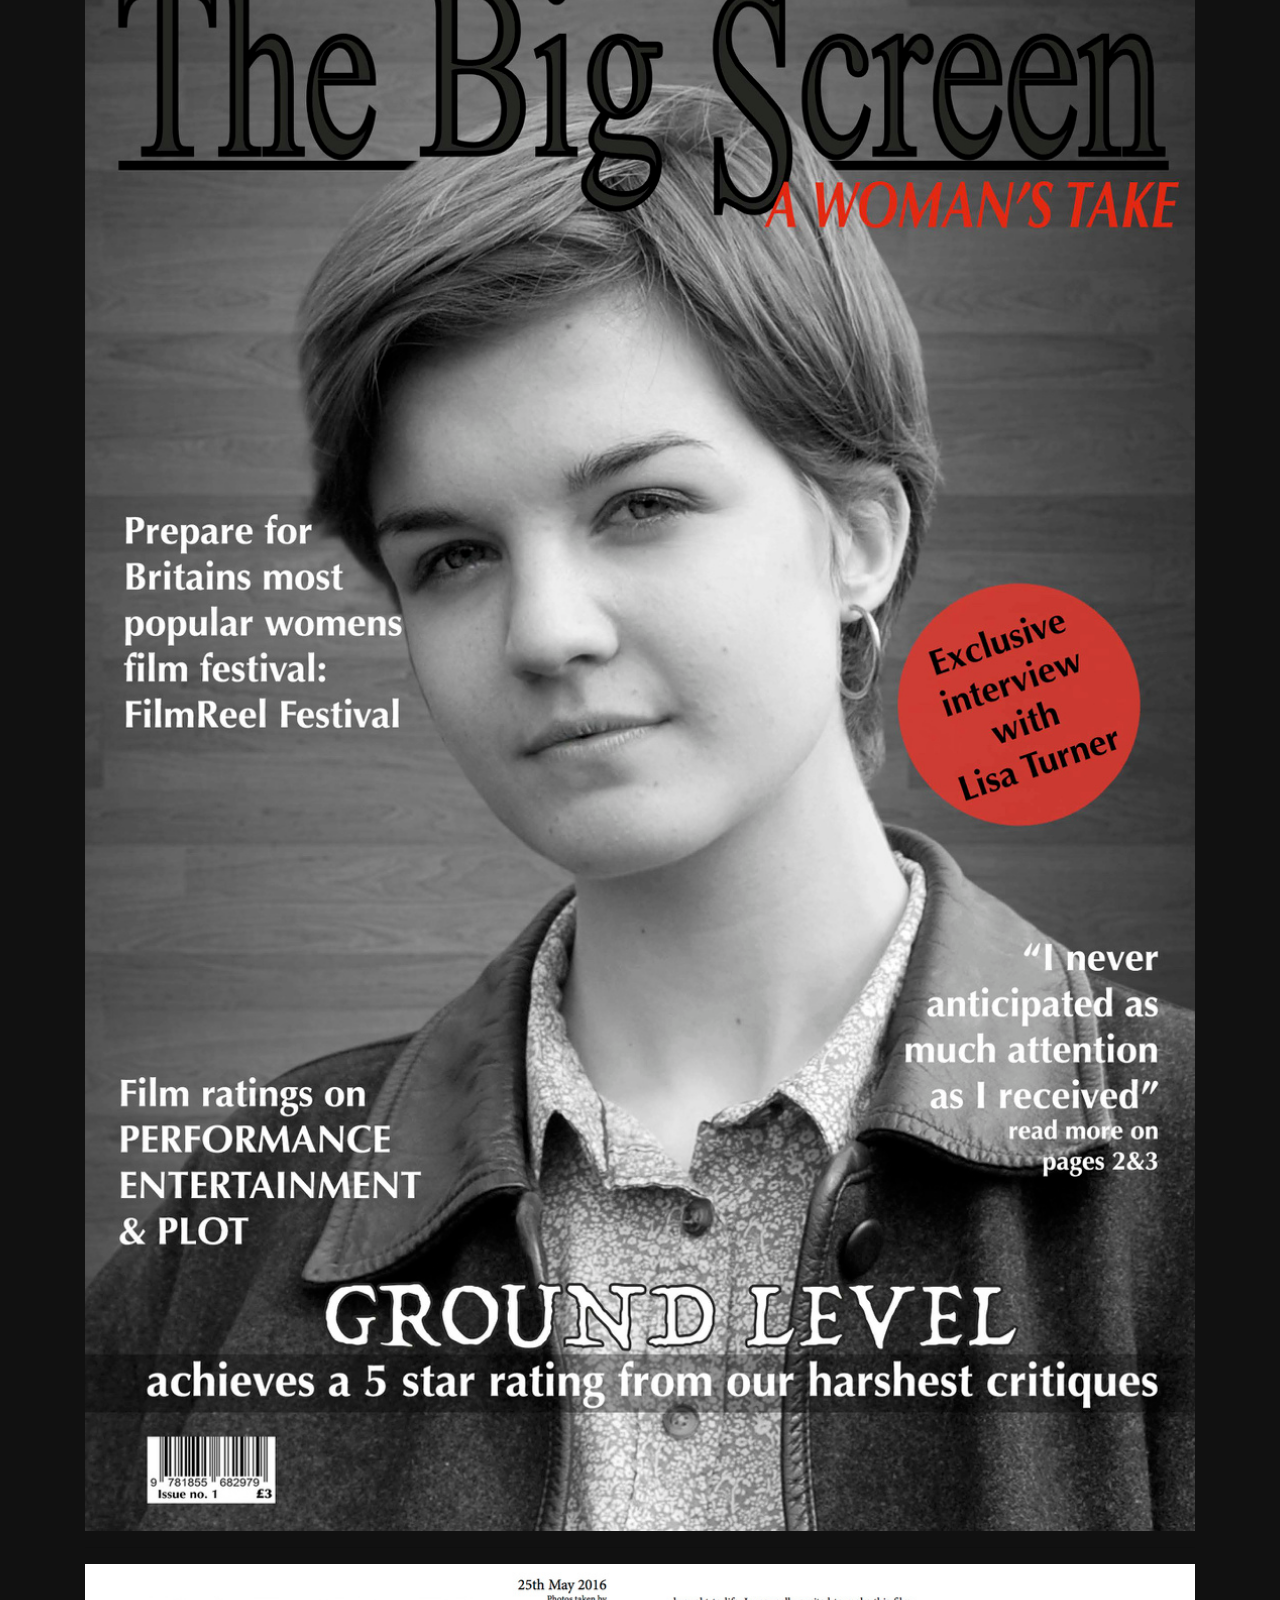
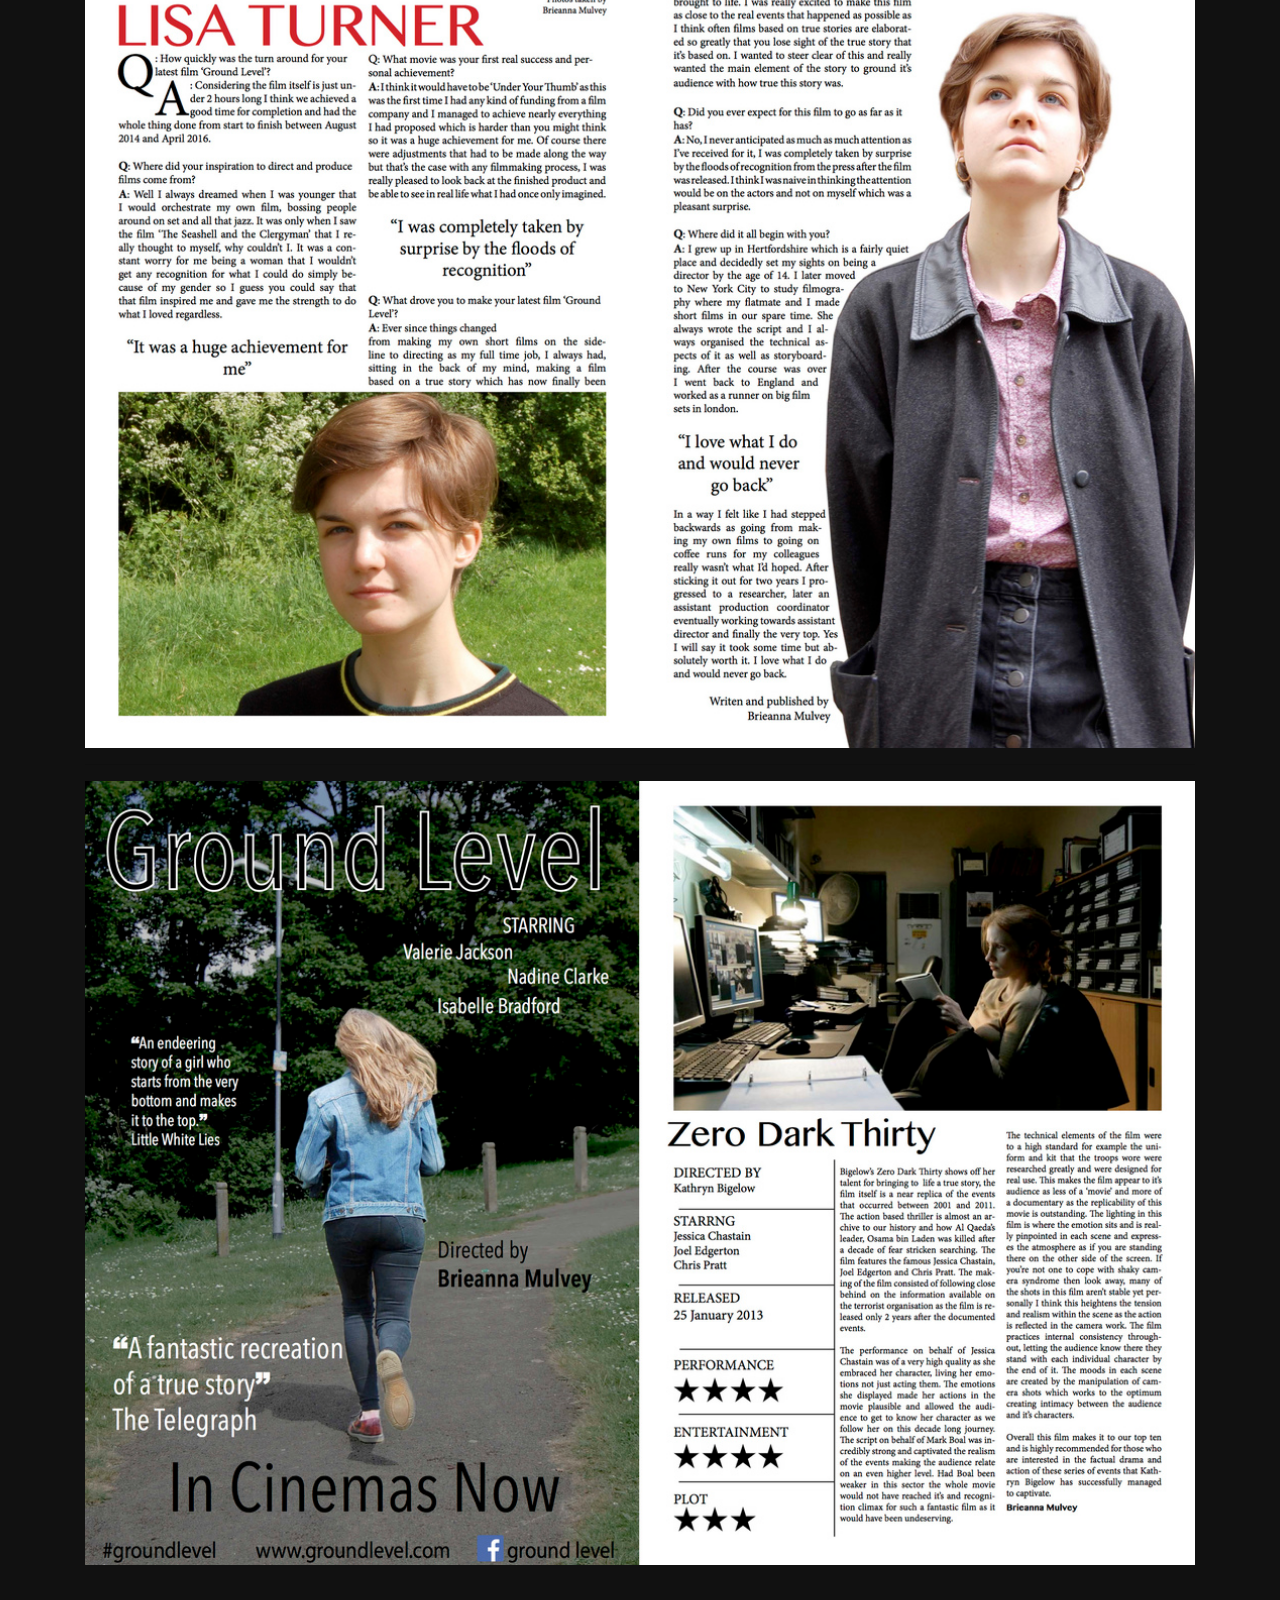
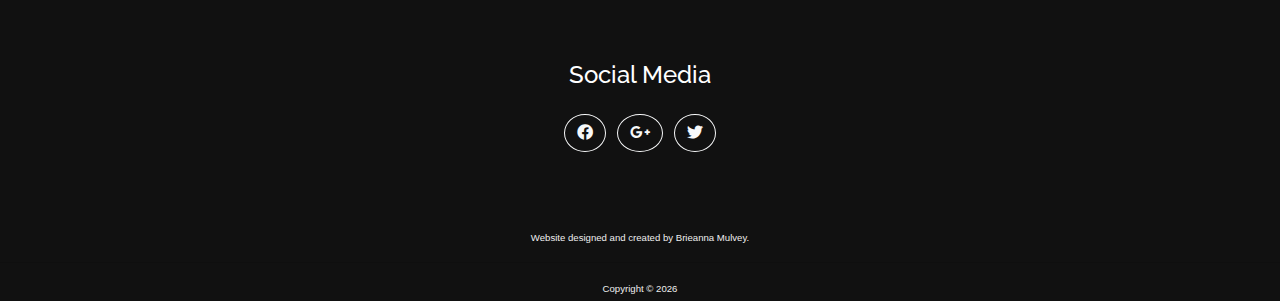
<file: graphic design.html>
<!DOCTYPE html>
<html lang="en">
  <head>
    <meta charset="utf-8">
    <meta name="viewport" content="width=device-width, initial-scale=1, shrink-to-fit=no">
    <title>Brieanna Mulvey - Graphic Design</title>
    <link href="css/bootstrap.min.css" rel="stylesheet">
    <link href="https://fonts.googleapis.com/css?family=Anton|Raleway" rel="stylesheet">
    <link href="https://use.fontawesome.com/releases/v5.0.6/css/all.css" rel="stylesheet">
    <link href="css/styles.css" rel="stylesheet">
  </head>


  <body id="pagetop">

    <header>
      <hr class="mb-5">
  <h1  class="text-center mt-5">GRAPHIC DESIGN</h1>
    </header>


    <nav class="navbar fixed-top navbar-expand-lg navbar-dark bg-dark">
      <a class="navbar-brand" href="index.html#pagetop">Brieanna Mulvey</a>
      <button class="navbar-toggler navbar-toggler-right text-uppercase bg-primary text-white rounded" data-toggle="collapse" data-target="#mobileMenu">
        <i class="fas fa-bars"></i>
      </button>
      <div class="collapse navbar-collapse" id="mobileMenu">
        <ul class="navbar-nav ml-auto">
          <li class="nav-item">
            <a class="nav-link" href="index.html#aboutMe">About Me</a>
          </li>
          <li class="nav-item">
            <a class="nav-link" href="index.html#portfolio">Porfolio</a>
          </li>
          <li class="nav-item">
            <a  class="nav-link" href="index.html#contactMe">Contact</a>
          </li>
        </ul>
      </div>
    </nav>


    <section>
      <div class="container">
    <hr class="mb-2">
    <img class="w-100" src="assets/PORTFOLIO/graphics/mountain.jpg">
    <hr>
    <img class="w-100" src="assets/PORTFOLIO/graphics/interface.jpg">
    <hr>
    <img class="w-100" src="assets/PORTFOLIO/graphics/front page.jpg">
    <hr>
    <img class="w-100" src="assets/PORTFOLIO/graphics/page2-3.jpg">
    <hr>
    <img class="w-100" src="assets/PORTFOLIO/graphics/page3-4.jpg">
      </div>
    </section>

    <footer class="text-center mt-5 pt-5 pb-5">
      <div class="container">
        <div class="text-align-center">
          <div class="md-4 mb-4 mg-lg-0">
            <h4 class="mb-4">Social Media</h4>
            <ul class="list-inline mb-0">
              <li class="list-inline-item">
                <a class="btn btn-outline-light btn-social text-center rounded-circle" target="_blank" href="http://www.facebook.com">
                  <i class="fab fa-facebook"></i>
                </a>
              </li>
              <li class="list-inline-item">
                <a class="btn btn-outline-light btn-social text-center rounded-circle" href="https://plus.google.com/discover">
                  <i class="fab fa-google-plus-g"></i>
                </a>
              </li>
              <li class="list-inline-item">
                <a class="btn btn-outline-light btn-social text-center rounded-circle" href="https://twitter.com/">
                  <i class="fab fa-twitter"></i>
                </a>
              </li>
            </ul>
          </div>
      </div>
    </div>
    </footer>

    <div class="text-center pt-1 pb-1">
      <small> Website designed and created by Brieanna Mulvey.</small>
      <hr>
      <small>Copyright &copy; <span id="autoDate"></span></small>
    </div>

    <script src="js/jquery.min.js"></script>
    <script src="js/bootstrap.bundle.min.js"></script>
    <script src="js/script.js"></script>
    </body>
    </html>
</file>
<file: css/styles.css>
body{
  font-family: 'Dosis', sans-serif;
  font-size: 12px;
  background-color: #111;
  color: #eee;
}

h1{
  opacity: 0.5;
  font-size: 75px;
}
.titleDigital {
  font-size: 50px;
}

h2, h3, h4, h5, h6{
  font-family: 'Raleway', sans-serif;
}

.page-title{
  margin-top: 80px;
}

.titleCaption{
  border: 5px solid transparent;
  transition: 3s;
}

.titleCaptionBorder{
  border-color: #fff;
}

.carousel-caption{
  top: 75%;
  transform: translateY(-50%);
}

.carousel-caption-portfolio{
  top: 50%;
  transform: translateY(-50%);
  right: 0;
  left:0;
  padding-left: 10px;
  text-align: left;
  opacity: 1;
  transition: 0.5s;
}

.carousel-caption-portfolio-right{
  top: 50%;
  transform: translateY(-50%);
  right: 0;
  left:0;
  padding-left: 10px;
  text-align: right;
  opacity: 1;
  transition: 0.5s;
}

.carousel-caption-portfolio-hover, .carousel-caption-portfolio-right-hover{
  opacity: 0;
}


footer{
  background-color: #111;
  color: #fff;
}

/*/My container links my canvas in sketch to the html page and margin positions
used to centre the canvas on screen./*/
#myContainer {
  width: 594px;
  margin: 0px auto;
}

/* #myContainer2 {
  width: 1280px;
  margin: 0px auto;
} */

/*/Syles that effect the alignment, colour and font of text. /*/
#title {
  text-align: center;
  color:#fff;
  font-family: monospace;
}

/* Extra large devices (large desktops, 1200px and up) */
@media (max-width: 1200px) {
  h1{
    font-size: 50px;
  }
}

/* Large devices (desktops, 992px and up) */
@media (max-width: 992px) {

}

/* Medium devices (tablets, 768px and up) */
@media (max-width: 768px) {
  .carousel-caption{
    top: 65%;
  }
}

@media (max-width: 576px) {
  .carousel-caption{
    top: 45%;
  }
}

@media (max-width: 480px) {


  .titleCaption h1{
    font-size: 36px;
  }

  .titleCaption h2{
    font-size: 18px;
  }
}
</file>
